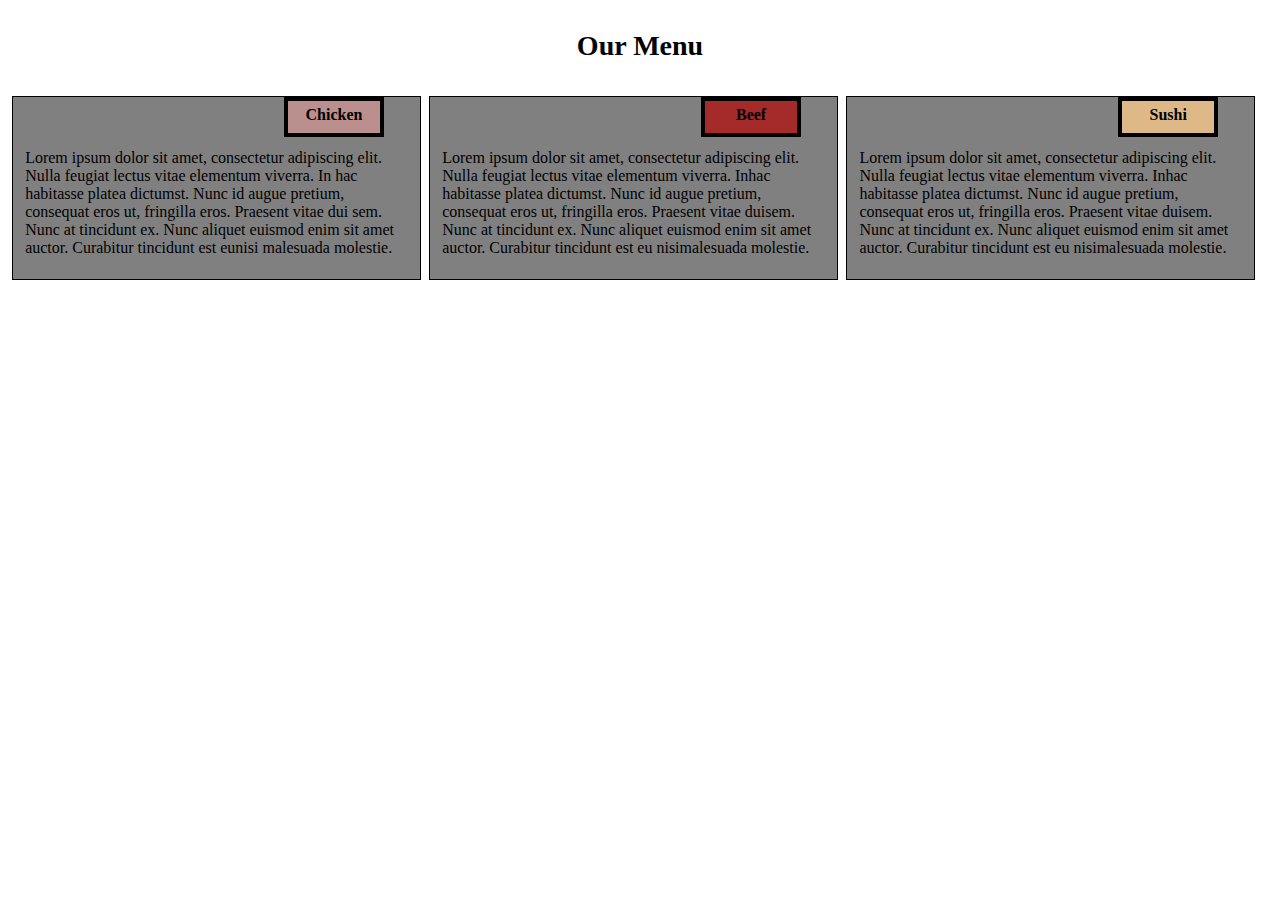
<file: module2_solution/index.html>
<!DOCTYPE html>
<html lang="en">

<head>
    <meta charset="utf-8">
    <meta name="viewport" content="width=device-width, initial-scale=1.0">
    <link rel="stylesheet" href="css/style.css">
    <title>Week 2 Assignment</title>
</head>
 
<body>
    <h1>Our Menu</h1>

    <div class="row">
        <div class="col-lg-4 col-md-6 col-sm-12">
            <div class="outer">
                <div class="inner Chicken">Chicken</div>
                    <p>
                        Lorem ipsum dolor sit amet, consectetur adipiscing elit. Nulla feugiat lectus vitae elementum viverra. In hac habitasse platea dictumst. Nunc id augue pretium, consequat eros ut, fringilla eros. Praesent vitae dui sem. Nunc at tincidunt ex. Nunc aliquet euismod enim sit amet auctor. Curabitur tincidunt est eunisi malesuada molestie.
                    </p>
            </div>    
        </div>

        <div class="col-lg-4 col-md-6 col-sm-12">
            <div class="outer">
                <div  class="inner Beef">Beef</div>
                    <p>
                        Lorem ipsum dolor sit amet, consectetur adipiscing elit. Nulla feugiat lectus vitae elementum viverra. Inhac habitasse platea dictumst. Nunc id augue pretium, consequat eros ut, fringilla eros. Praesent vitae duisem. Nunc at tincidunt ex. Nunc aliquet euismod enim sit amet auctor. Curabitur tincidunt est eu nisimalesuada molestie.
                    </p>
            </div>
        </div>
        <div class="col-lg-4 col-md-12 col-sm-12">
            <div class="outer">
                <div  class="inner Sushi">Sushi</div>
                    <p>
                        Lorem ipsum dolor sit amet, consectetur adipiscing elit. Nulla feugiat lectus vitae elementum viverra. Inhac habitasse platea dictumst. Nunc id augue pretium, consequat eros ut, fringilla eros. Praesent vitae duisem. Nunc at tincidunt ex. Nunc aliquet euismod enim sit amet auctor. Curabitur tincidunt est eu nisimalesuada molestie.
                    </p>
            </div>  
        </div>
    </div>
</body>

</html>
</file>
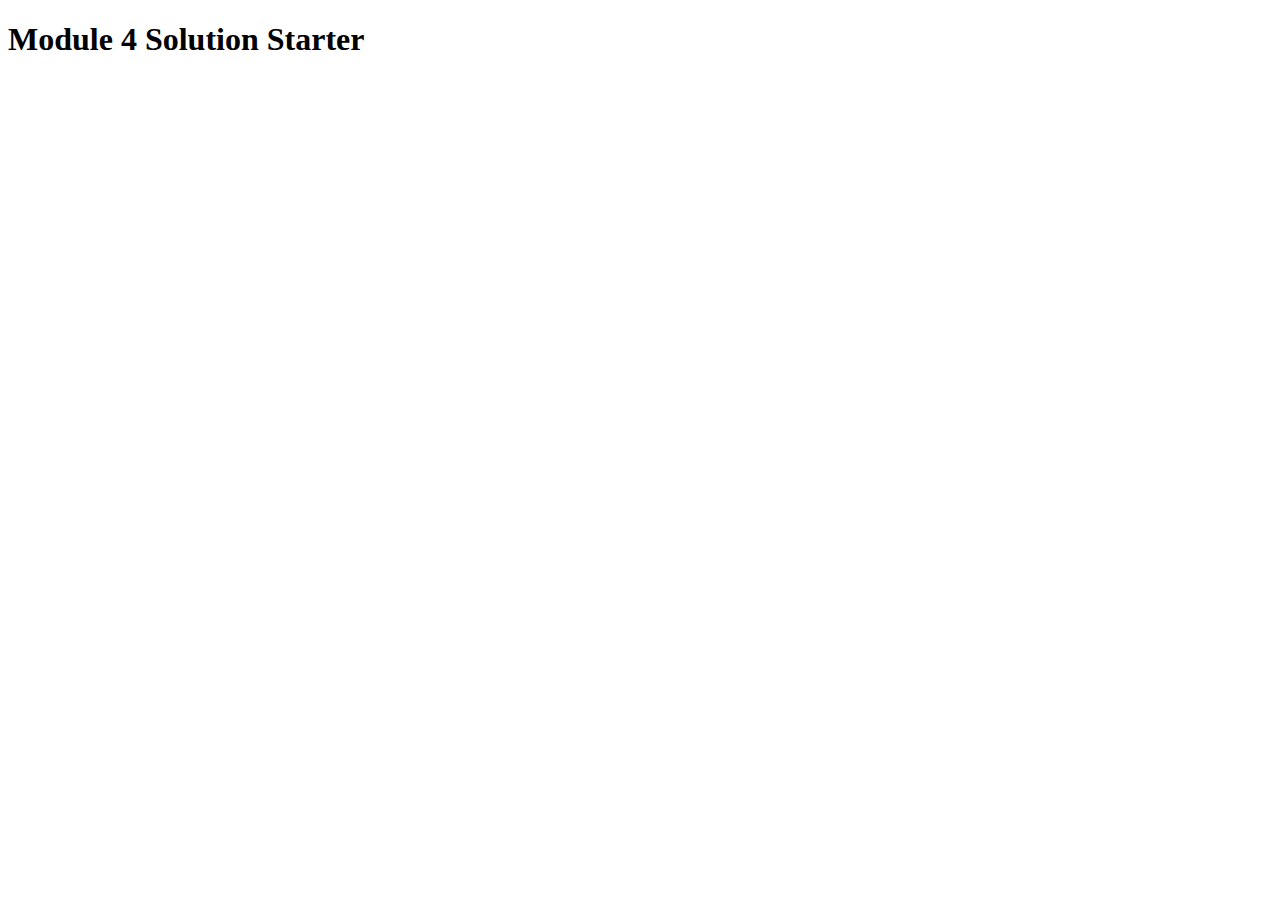
<file: module4_solution/index.html>
<!DOCTYPE html>
<html lang="en">
<head>
  <meta charset="utf-8">
  <title>Module 4 Solution Starter</title>
  <script>
    var names = []; // DO NOT REMOVE
  </script>
  <script src="SpeakHello.js"></script>
  <script src="SpeakGoodBye.js"></script>
  <script src="script.js"></script>
</head>
<body>
  <h1>Module 4 Solution Starter</h1>
</body>
</html>
</file>
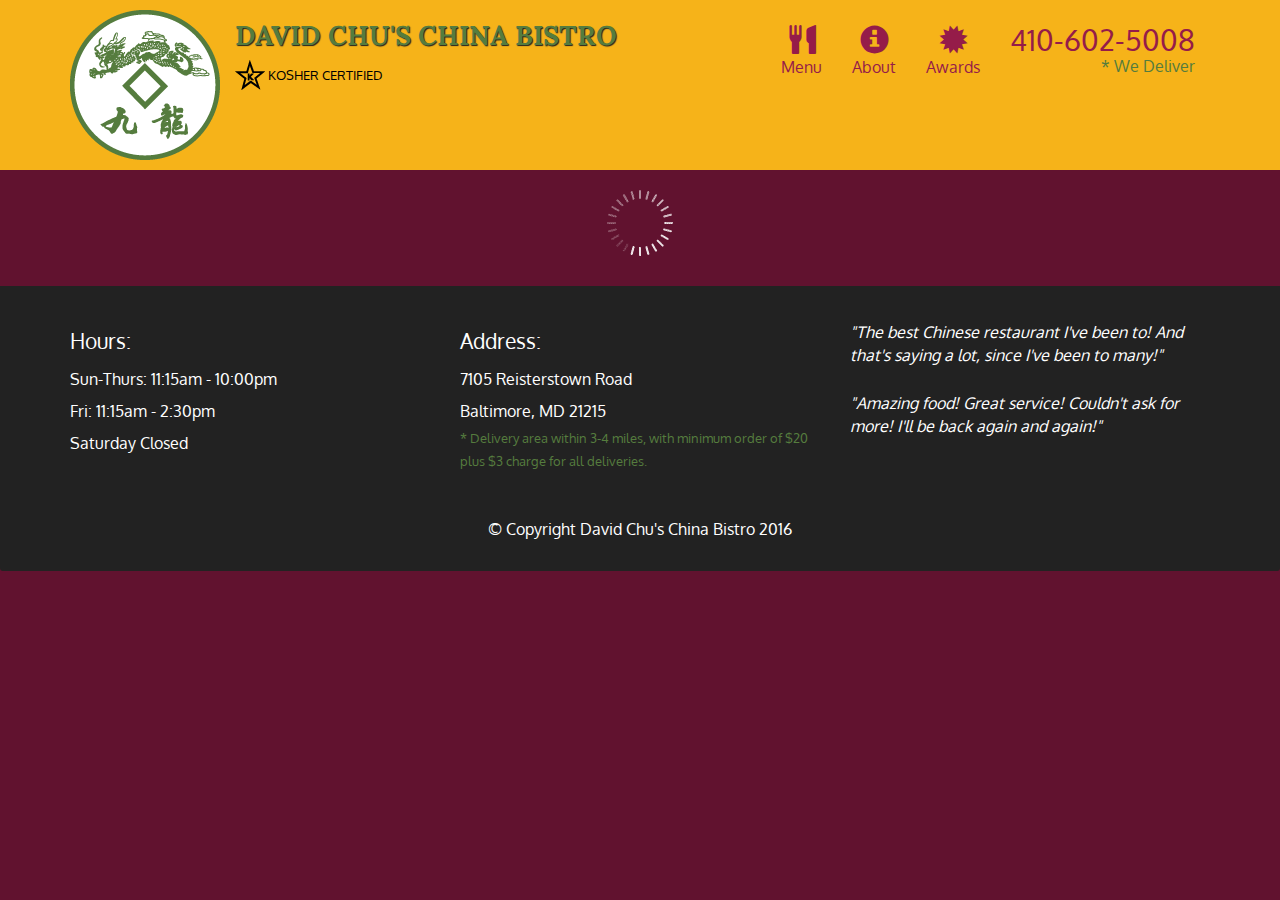
<file: module5_solution/index.html>
<!doctype html>
<html lang="en">
  <head>
    <meta charset="utf-8">
    <meta http-equiv="X-UA-Compatible" content="IE=edge">
    <meta name="viewport" content="width=device-width, initial-scale=1">
    <title>David Chu's China Bistro</title>
    <link rel="stylesheet" href="css/bootstrap.min.css">
    <link rel="stylesheet" href="css/styles.css">
    <link href='https://fonts.googleapis.com/css?family=Oxygen:400,300,700' rel='stylesheet' type='text/css'>
    <link href='https://fonts.googleapis.com/css?family=Lora' rel='stylesheet' type='text/css'>
  </head>
<body>
  <header>
    <nav id="header-nav" class="navbar navbar-default">
      <div class="container">
        <div class="navbar-header">
          <a href="index.html" class="pull-left visible-md visible-lg">
            <div id="logo-img" alt="Logo image"></div>
          </a>

          <div class="navbar-brand">
            <a href="index.html"><h1>David Chu's China Bistro</h1></a>
            <p>
              <img src="images/star-k-logo.png" alt="Kosher certification">
              <span>Kosher Certified</span>
            </p>
          </div>

          <button id="navbarToggle" type="button" class="navbar-toggle collapsed" data-toggle="collapse" data-target="#collapsable-nav" aria-expanded="false">
            <span class="sr-only">Toggle navigation</span>
            <span class="icon-bar"></span>
            <span class="icon-bar"></span>
            <span class="icon-bar"></span>
          </button>
        </div>
        
        <div id="collapsable-nav" class="collapse navbar-collapse">
           <ul id="nav-list" class="nav navbar-nav navbar-right">
            <li id="navHomeButton" class="visible-xs active">
              <a href="index.html">
                <span class="glyphicon glyphicon-home"></span> Home</a>
            </li>
            <li id="navMenuButton">
              <a href="#" onclick="$dc.loadMenuCategories();">
                <span class="glyphicon glyphicon-cutlery"></span><br class="hidden-xs"> Menu</a>
            </li>
            <li>
              <a href="#">
                <span class="glyphicon glyphicon-info-sign"></span><br class="hidden-xs"> About</a>
            </li>
            <li>
              <a href="#">
                <span class="glyphicon glyphicon-certificate"></span><br class="hidden-xs"> Awards</a>
            </li>
            <li id="phone" class="hidden-xs">
              <a href="tel:410-602-5008">
                <span>410-602-5008</span></a><div>* We Deliver</div>
            </li>
          </ul><!-- #nav-list -->
        </div><!-- .collapse .navbar-collapse -->
      </div><!-- .container -->
    </nav><!-- #header-nav -->
  </header>

  <div id="call-btn" class="visible-xs">
    <a class="btn" href="tel:410-602-5008">
    <span class="glyphicon glyphicon-earphone"></span>
    410-602-5008
    </a>
  </div>
  <div id="xs-deliver" class="text-center visible-xs">* We Deliver</div>

  <div id="main-content" class="container"></div>

  <footer class="panel-footer">
    <div class="container">
      <div class="row">
        <section id="hours" class="col-sm-4">
          <span>Hours:</span><br>
          Sun-Thurs: 11:15am - 10:00pm<br>
          Fri: 11:15am - 2:30pm<br>
          Saturday Closed
          <hr class="visible-xs">
        </section>
        <section id="address" class="col-sm-4">
          <span>Address:</span><br>
          7105 Reisterstown Road<br>
          Baltimore, MD 21215
          <p>* Delivery area within 3-4 miles, with minimum order of $20 plus $3 charge for all deliveries.</p>
          <hr class="visible-xs">
        </section>
        <section id="testimonials" class="col-sm-4">
          <p>"The best Chinese restaurant I've been to! And that's saying a lot, since I've been to many!"</p>
          <p>"Amazing food! Great service! Couldn't ask for more! I'll be back again and again!"</p>
        </section>
      </div>
      <div class="text-center">&copy; Copyright David Chu's China Bistro 2016</div>
    </div>
  </footer>

  <!-- jQuery (Bootstrap JS plugins depend on it) -->
  <script src="js/jquery-2.1.4.min.js"></script>
  <script src="js/bootstrap.min.js"></script>
  <script src="js/ajax-utils.js"></script>
  <script src="js/script.js"></script>
</body>
</html>
</file>
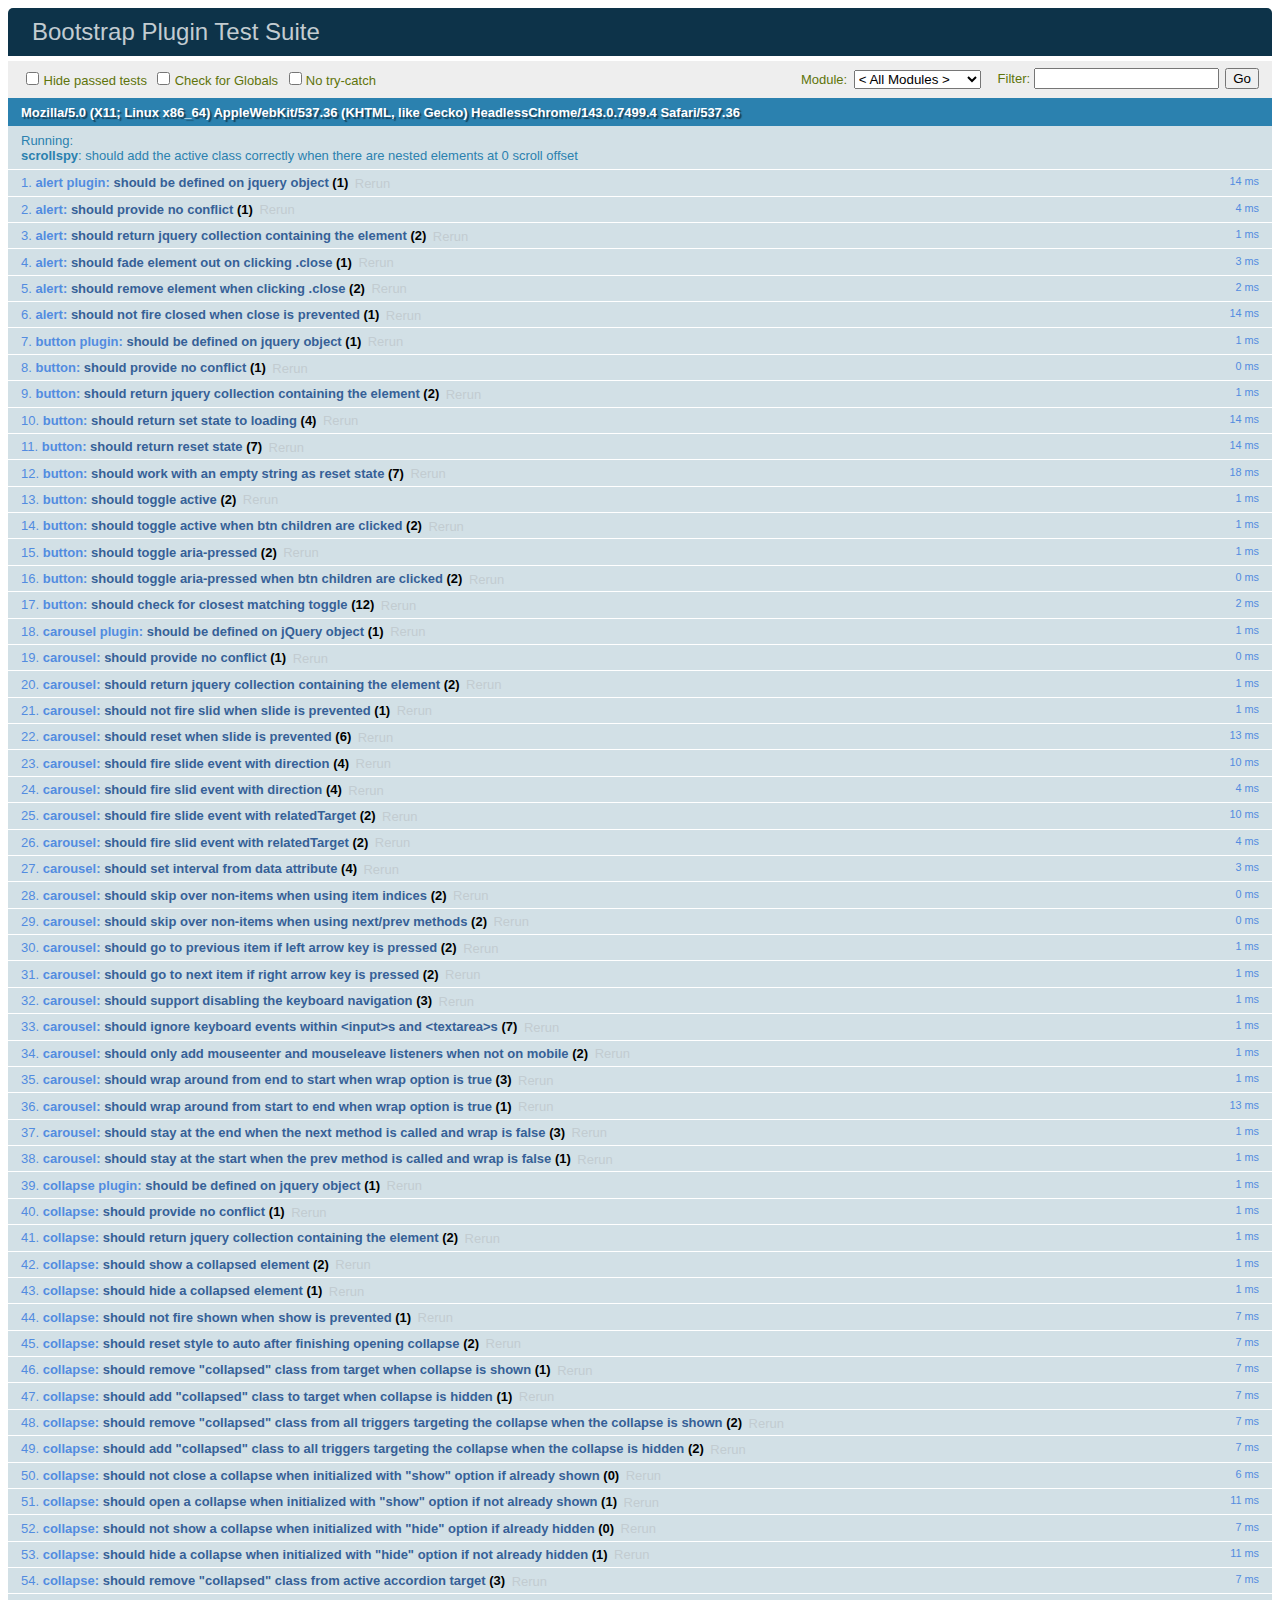
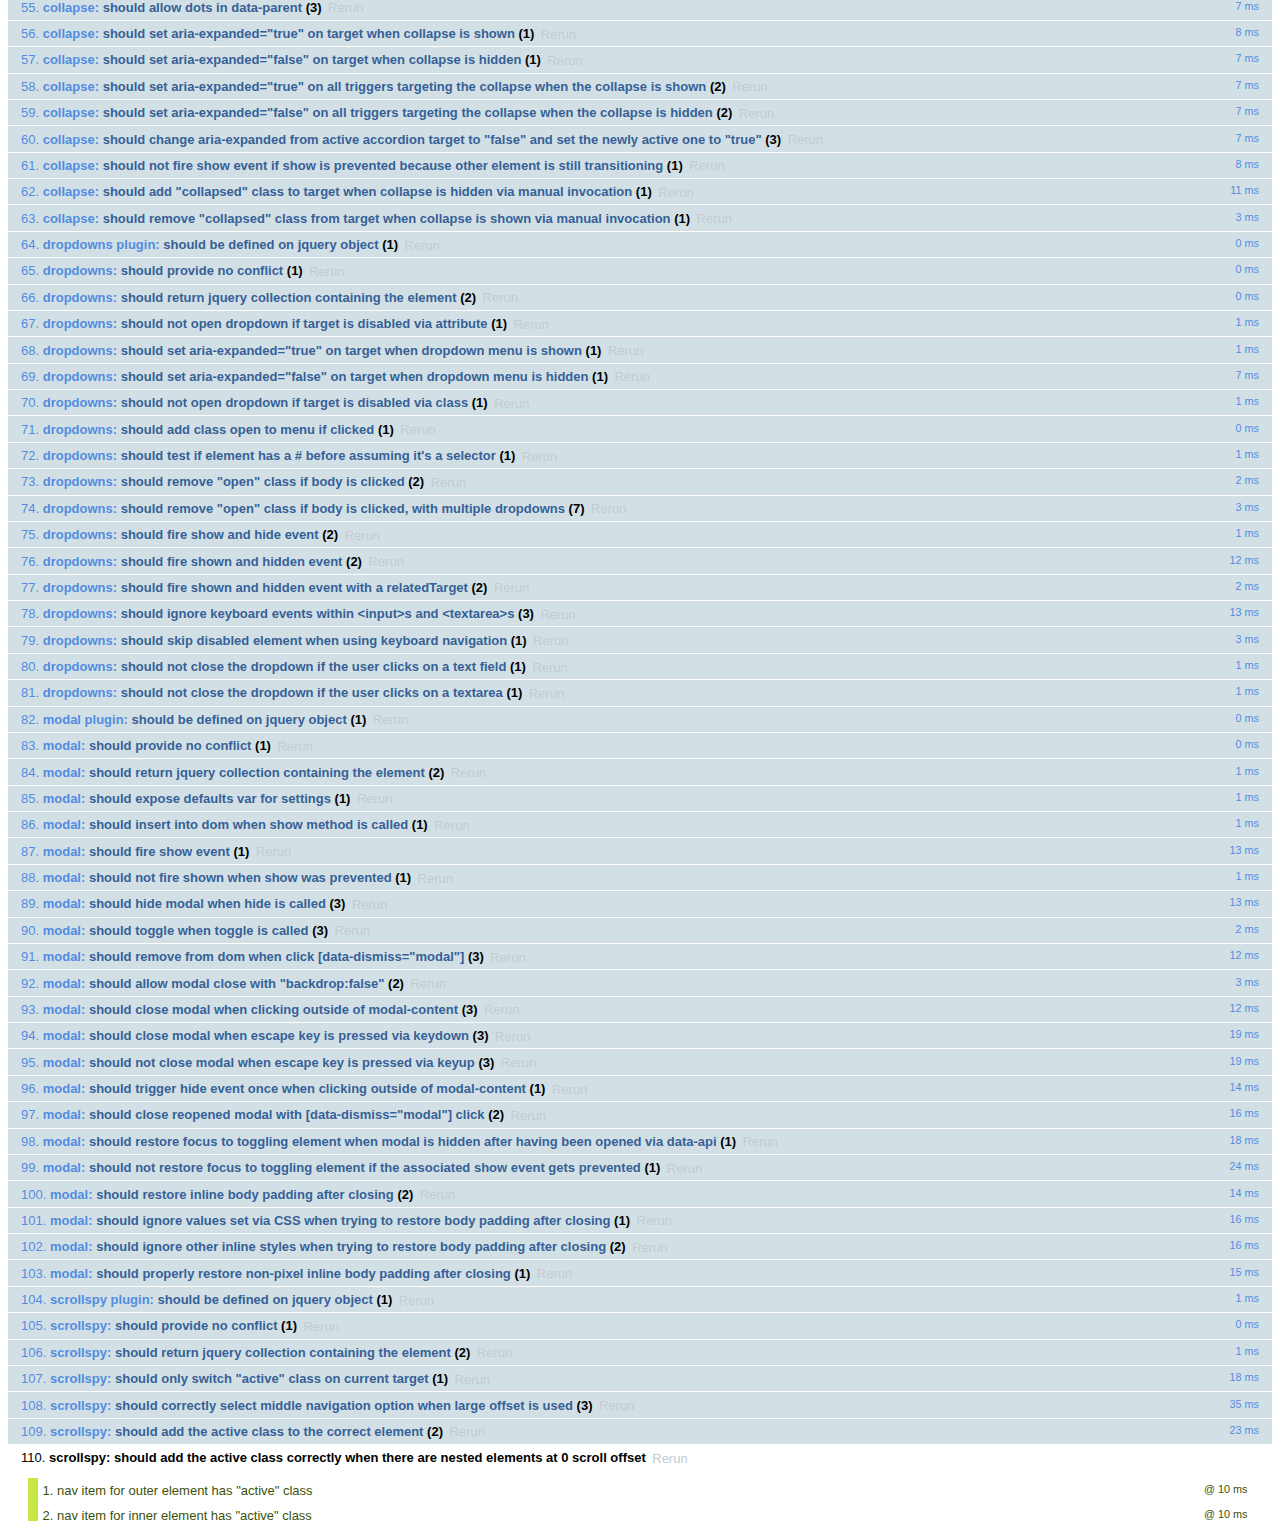
<file: bootstrap/bootstrap-3.3.6/js/tests/index.html>
<!DOCTYPE html>
<html>
  <head>
    <meta charset="utf-8">
    <title>Bootstrap Plugin Test Suite</title>
    <meta name="viewport" content="width=device-width, initial-scale=1">

    <!-- jQuery -->
    <script src="vendor/jquery.min.js"></script>
    <script>
      // Disable jQuery event aliases to ensure we don't accidentally use any of them
      (function () {
        var eventAliases = [
          'blur',
          'focus',
          'focusin',
          'focusout',
          'load',
          'resize',
          'scroll',
          'unload',
          'click',
          'dblclick',
          'mousedown',
          'mouseup',
          'mousemove',
          'mouseover',
          'mouseout',
          'mouseenter',
          'mouseleave',
          'change',
          'select',
          'submit',
          'keydown',
          'keypress',
          'keyup',
          'error',
          'contextmenu',
          'hover',
          'bind',
          'unbind',
          'delegate',
          'undelegate'
        ]
        for (var i = 0; i < eventAliases.length; i++) {
          $.fn[eventAliases[i]] = undefined
        }
      })()
    </script>

    <!-- QUnit -->
    <link rel="stylesheet" href="vendor/qunit.css" media="screen">
    <script src="vendor/qunit.js"></script>
    <script>
      // See https://github.com/axemclion/grunt-saucelabs#test-result-details-with-qunit
      var log = []
      // Require assert.expect in each test
      QUnit.config.requireExpects = true
      QUnit.done(function (testResults) {
        var tests = []
        for (var i = 0, len = log.length; i < len; i++) {
          var details = log[i]
          tests.push({
            name: details.name,
            result: details.result,
            expected: details.expected,
            actual: details.actual,
            source: details.source
          })
        }
        testResults.tests = tests

        window.global_test_results = testResults
      })

      QUnit.testStart(function (testDetails) {
        $(window).scrollTop(0)
        QUnit.log(function (details) {
          if (!details.result) {
            details.name = testDetails.name
            log.push(details)
          }
        })
      })

      // Cleanup
      QUnit.testDone(function () {
        $('#qunit-fixture').empty()
        $('#modal-test, .modal-backdrop').remove()
      })

      // Display fixture on-screen on iOS to avoid false positives
      if (/iPhone|iPad|iPod/.test(navigator.userAgent)) {
        QUnit.begin(function() {
          $('#qunit-fixture').css({ top: 0, left: 0 })
        })

        QUnit.done(function () {
          $('#qunit-fixture').css({ top: '', left: '' })
        })
      }

      // Disable deprecated global QUnit method aliases in preparation for QUnit v2
      (function () {
        var methodNames = [
          'async',
          'asyncTest',
          'deepEqual',
          'equal',
          'expect',
          'module',
          'notDeepEqual',
          'notEqual',
          'notPropEqual',
          'notStrictEqual',
          'ok',
          'propEqual',
          'push',
          'start',
          'stop',
          'strictEqual',
          'test',
          'throws'
        ];
        for (var i = 0; i < methodNames.length; i++) {
          var methodName = methodNames[i];
          window[methodName] = undefined;
        }
      })();
    </script>

    <!-- Plugin sources -->
    <script>$.support.transition = false</script>
    <script src="../../js/alert.js"></script>
    <script src="../../js/button.js"></script>
    <script src="../../js/carousel.js"></script>
    <script src="../../js/collapse.js"></script>
    <script src="../../js/dropdown.js"></script>
    <script src="../../js/modal.js"></script>
    <script src="../../js/scrollspy.js"></script>
    <script src="../../js/tab.js"></script>
    <script src="../../js/tooltip.js"></script>
    <script src="../../js/popover.js"></script>
    <script src="../../js/affix.js"></script>

    <!-- Unit tests -->
    <script src="unit/alert.js"></script>
    <script src="unit/button.js"></script>
    <script src="unit/carousel.js"></script>
    <script src="unit/collapse.js"></script>
    <script src="unit/dropdown.js"></script>
    <script src="unit/modal.js"></script>
    <script src="unit/scrollspy.js"></script>
    <script src="unit/tab.js"></script>
    <script src="unit/tooltip.js"></script>
    <script src="unit/popover.js"></script>
    <script src="unit/affix.js"></script>

  </head>
  <body>
    <div id="qunit-container">
      <div id="qunit"></div>
      <div id="qunit-fixture"></div>
    </div>
  </body>
</html>
</file>
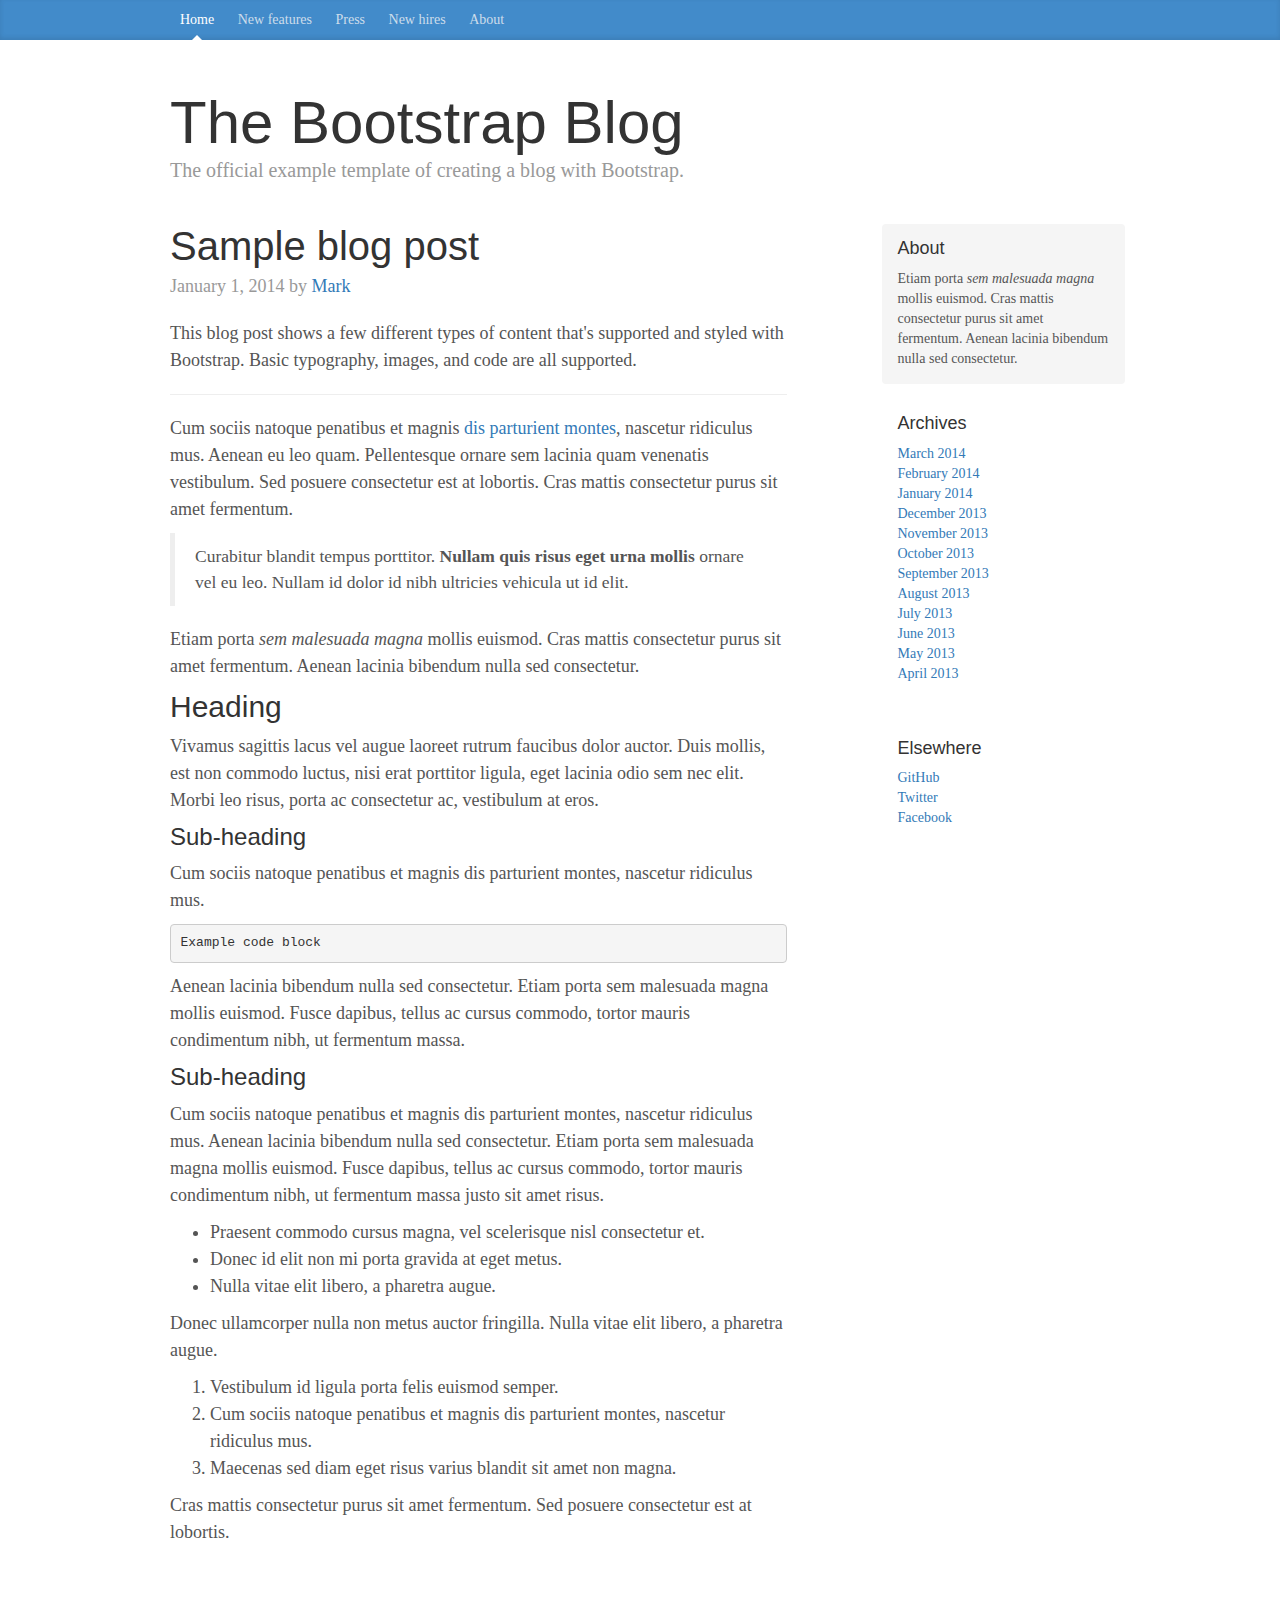
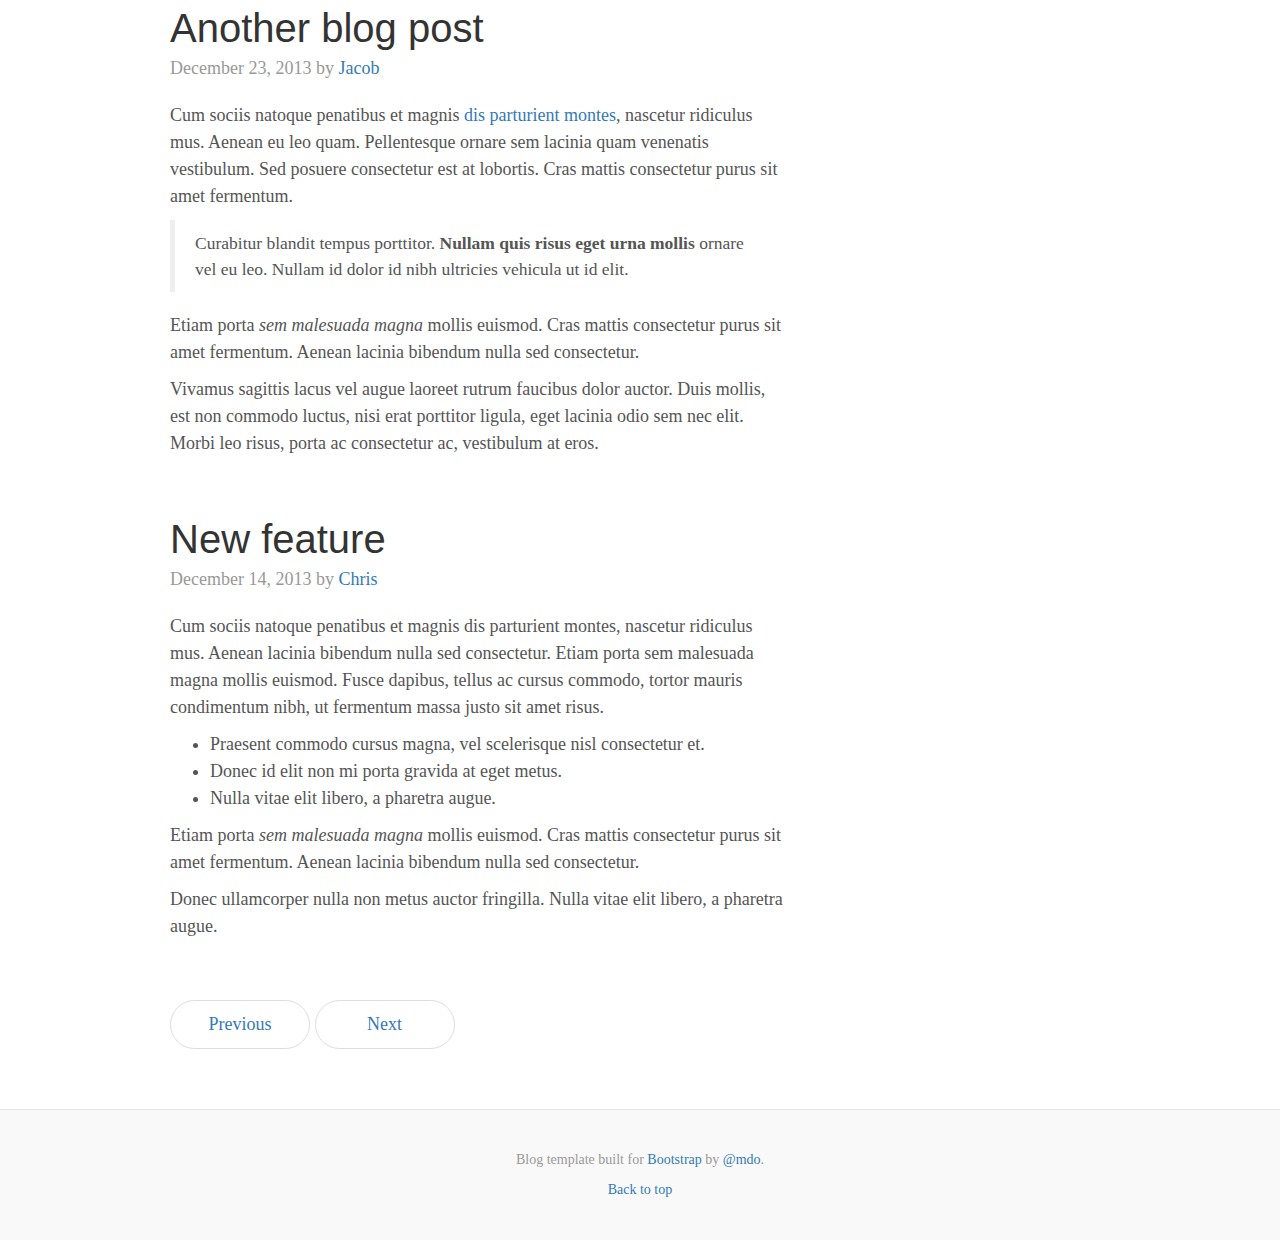
<file: bootstrap/bootstrap-3.3.6/docs/examples/blog/index.html>
<!DOCTYPE html>
<html lang="en">
  <head>
    <meta charset="utf-8">
    <meta http-equiv="X-UA-Compatible" content="IE=edge">
    <meta name="viewport" content="width=device-width, initial-scale=1">
    <!-- The above 3 meta tags *must* come first in the head; any other head content must come *after* these tags -->
    <meta name="description" content="">
    <meta name="author" content="">
    <link rel="icon" href="../../favicon.ico">

    <title>Blog Template for Bootstrap</title>

    <!-- Bootstrap core CSS -->
    <link href="../../dist/css/bootstrap.min.css" rel="stylesheet">

    <!-- IE10 viewport hack for Surface/desktop Windows 8 bug -->
    <link href="../../assets/css/ie10-viewport-bug-workaround.css" rel="stylesheet">

    <!-- Custom styles for this template -->
    <link href="blog.css" rel="stylesheet">

    <!-- Just for debugging purposes. Don't actually copy these 2 lines! -->
    <!--[if lt IE 9]><script src="../../assets/js/ie8-responsive-file-warning.js"></script><![endif]-->
    <script src="../../assets/js/ie-emulation-modes-warning.js"></script>

    <!-- HTML5 shim and Respond.js for IE8 support of HTML5 elements and media queries -->
    <!--[if lt IE 9]>
      <script src="https://oss.maxcdn.com/html5shiv/3.7.2/html5shiv.min.js"></script>
      <script src="https://oss.maxcdn.com/respond/1.4.2/respond.min.js"></script>
    <![endif]-->
  </head>

  <body>

    <div class="blog-masthead">
      <div class="container">
        <nav class="blog-nav">
          <a class="blog-nav-item active" href="#">Home</a>
          <a class="blog-nav-item" href="#">New features</a>
          <a class="blog-nav-item" href="#">Press</a>
          <a class="blog-nav-item" href="#">New hires</a>
          <a class="blog-nav-item" href="#">About</a>
        </nav>
      </div>
    </div>

    <div class="container">

      <div class="blog-header">
        <h1 class="blog-title">The Bootstrap Blog</h1>
        <p class="lead blog-description">The official example template of creating a blog with Bootstrap.</p>
      </div>

      <div class="row">

        <div class="col-sm-8 blog-main">

          <div class="blog-post">
            <h2 class="blog-post-title">Sample blog post</h2>
            <p class="blog-post-meta">January 1, 2014 by <a href="#">Mark</a></p>

            <p>This blog post shows a few different types of content that's supported and styled with Bootstrap. Basic typography, images, and code are all supported.</p>
            <hr>
            <p>Cum sociis natoque penatibus et magnis <a href="#">dis parturient montes</a>, nascetur ridiculus mus. Aenean eu leo quam. Pellentesque ornare sem lacinia quam venenatis vestibulum. Sed posuere consectetur est at lobortis. Cras mattis consectetur purus sit amet fermentum.</p>
            <blockquote>
              <p>Curabitur blandit tempus porttitor. <strong>Nullam quis risus eget urna mollis</strong> ornare vel eu leo. Nullam id dolor id nibh ultricies vehicula ut id elit.</p>
            </blockquote>
            <p>Etiam porta <em>sem malesuada magna</em> mollis euismod. Cras mattis consectetur purus sit amet fermentum. Aenean lacinia bibendum nulla sed consectetur.</p>
            <h2>Heading</h2>
            <p>Vivamus sagittis lacus vel augue laoreet rutrum faucibus dolor auctor. Duis mollis, est non commodo luctus, nisi erat porttitor ligula, eget lacinia odio sem nec elit. Morbi leo risus, porta ac consectetur ac, vestibulum at eros.</p>
            <h3>Sub-heading</h3>
            <p>Cum sociis natoque penatibus et magnis dis parturient montes, nascetur ridiculus mus.</p>
            <pre><code>Example code block</code></pre>
            <p>Aenean lacinia bibendum nulla sed consectetur. Etiam porta sem malesuada magna mollis euismod. Fusce dapibus, tellus ac cursus commodo, tortor mauris condimentum nibh, ut fermentum massa.</p>
            <h3>Sub-heading</h3>
            <p>Cum sociis natoque penatibus et magnis dis parturient montes, nascetur ridiculus mus. Aenean lacinia bibendum nulla sed consectetur. Etiam porta sem malesuada magna mollis euismod. Fusce dapibus, tellus ac cursus commodo, tortor mauris condimentum nibh, ut fermentum massa justo sit amet risus.</p>
            <ul>
              <li>Praesent commodo cursus magna, vel scelerisque nisl consectetur et.</li>
              <li>Donec id elit non mi porta gravida at eget metus.</li>
              <li>Nulla vitae elit libero, a pharetra augue.</li>
            </ul>
            <p>Donec ullamcorper nulla non metus auctor fringilla. Nulla vitae elit libero, a pharetra augue.</p>
            <ol>
              <li>Vestibulum id ligula porta felis euismod semper.</li>
              <li>Cum sociis natoque penatibus et magnis dis parturient montes, nascetur ridiculus mus.</li>
              <li>Maecenas sed diam eget risus varius blandit sit amet non magna.</li>
            </ol>
            <p>Cras mattis consectetur purus sit amet fermentum. Sed posuere consectetur est at lobortis.</p>
          </div><!-- /.blog-post -->

          <div class="blog-post">
            <h2 class="blog-post-title">Another blog post</h2>
            <p class="blog-post-meta">December 23, 2013 by <a href="#">Jacob</a></p>

            <p>Cum sociis natoque penatibus et magnis <a href="#">dis parturient montes</a>, nascetur ridiculus mus. Aenean eu leo quam. Pellentesque ornare sem lacinia quam venenatis vestibulum. Sed posuere consectetur est at lobortis. Cras mattis consectetur purus sit amet fermentum.</p>
            <blockquote>
              <p>Curabitur blandit tempus porttitor. <strong>Nullam quis risus eget urna mollis</strong> ornare vel eu leo. Nullam id dolor id nibh ultricies vehicula ut id elit.</p>
            </blockquote>
            <p>Etiam porta <em>sem malesuada magna</em> mollis euismod. Cras mattis consectetur purus sit amet fermentum. Aenean lacinia bibendum nulla sed consectetur.</p>
            <p>Vivamus sagittis lacus vel augue laoreet rutrum faucibus dolor auctor. Duis mollis, est non commodo luctus, nisi erat porttitor ligula, eget lacinia odio sem nec elit. Morbi leo risus, porta ac consectetur ac, vestibulum at eros.</p>
          </div><!-- /.blog-post -->

          <div class="blog-post">
            <h2 class="blog-post-title">New feature</h2>
            <p class="blog-post-meta">December 14, 2013 by <a href="#">Chris</a></p>

            <p>Cum sociis natoque penatibus et magnis dis parturient montes, nascetur ridiculus mus. Aenean lacinia bibendum nulla sed consectetur. Etiam porta sem malesuada magna mollis euismod. Fusce dapibus, tellus ac cursus commodo, tortor mauris condimentum nibh, ut fermentum massa justo sit amet risus.</p>
            <ul>
              <li>Praesent commodo cursus magna, vel scelerisque nisl consectetur et.</li>
              <li>Donec id elit non mi porta gravida at eget metus.</li>
              <li>Nulla vitae elit libero, a pharetra augue.</li>
            </ul>
            <p>Etiam porta <em>sem malesuada magna</em> mollis euismod. Cras mattis consectetur purus sit amet fermentum. Aenean lacinia bibendum nulla sed consectetur.</p>
            <p>Donec ullamcorper nulla non metus auctor fringilla. Nulla vitae elit libero, a pharetra augue.</p>
          </div><!-- /.blog-post -->

          <nav>
            <ul class="pager">
              <li><a href="#">Previous</a></li>
              <li><a href="#">Next</a></li>
            </ul>
          </nav>

        </div><!-- /.blog-main -->

        <div class="col-sm-3 col-sm-offset-1 blog-sidebar">
          <div class="sidebar-module sidebar-module-inset">
            <h4>About</h4>
            <p>Etiam porta <em>sem malesuada magna</em> mollis euismod. Cras mattis consectetur purus sit amet fermentum. Aenean lacinia bibendum nulla sed consectetur.</p>
          </div>
          <div class="sidebar-module">
            <h4>Archives</h4>
            <ol class="list-unstyled">
              <li><a href="#">March 2014</a></li>
              <li><a href="#">February 2014</a></li>
              <li><a href="#">January 2014</a></li>
              <li><a href="#">December 2013</a></li>
              <li><a href="#">November 2013</a></li>
              <li><a href="#">October 2013</a></li>
              <li><a href="#">September 2013</a></li>
              <li><a href="#">August 2013</a></li>
              <li><a href="#">July 2013</a></li>
              <li><a href="#">June 2013</a></li>
              <li><a href="#">May 2013</a></li>
              <li><a href="#">April 2013</a></li>
            </ol>
          </div>
          <div class="sidebar-module">
            <h4>Elsewhere</h4>
            <ol class="list-unstyled">
              <li><a href="#">GitHub</a></li>
              <li><a href="#">Twitter</a></li>
              <li><a href="#">Facebook</a></li>
            </ol>
          </div>
        </div><!-- /.blog-sidebar -->

      </div><!-- /.row -->

    </div><!-- /.container -->

    <footer class="blog-footer">
      <p>Blog template built for <a href="http://getbootstrap.com">Bootstrap</a> by <a href="https://twitter.com/mdo">@mdo</a>.</p>
      <p>
        <a href="#">Back to top</a>
      </p>
    </footer>


    <!-- Bootstrap core JavaScript
    ================================================== -->
    <!-- Placed at the end of the document so the pages load faster -->
    <script src="https://ajax.googleapis.com/ajax/libs/jquery/1.11.3/jquery.min.js"></script>
    <script>window.jQuery || document.write('<script src="../../assets/js/vendor/jquery.min.js"><\/script>')</script>
    <script src="../../dist/js/bootstrap.min.js"></script>
    <!-- IE10 viewport hack for Surface/desktop Windows 8 bug -->
    <script src="../../assets/js/ie10-viewport-bug-workaround.js"></script>
  </body>
</html>
</file>
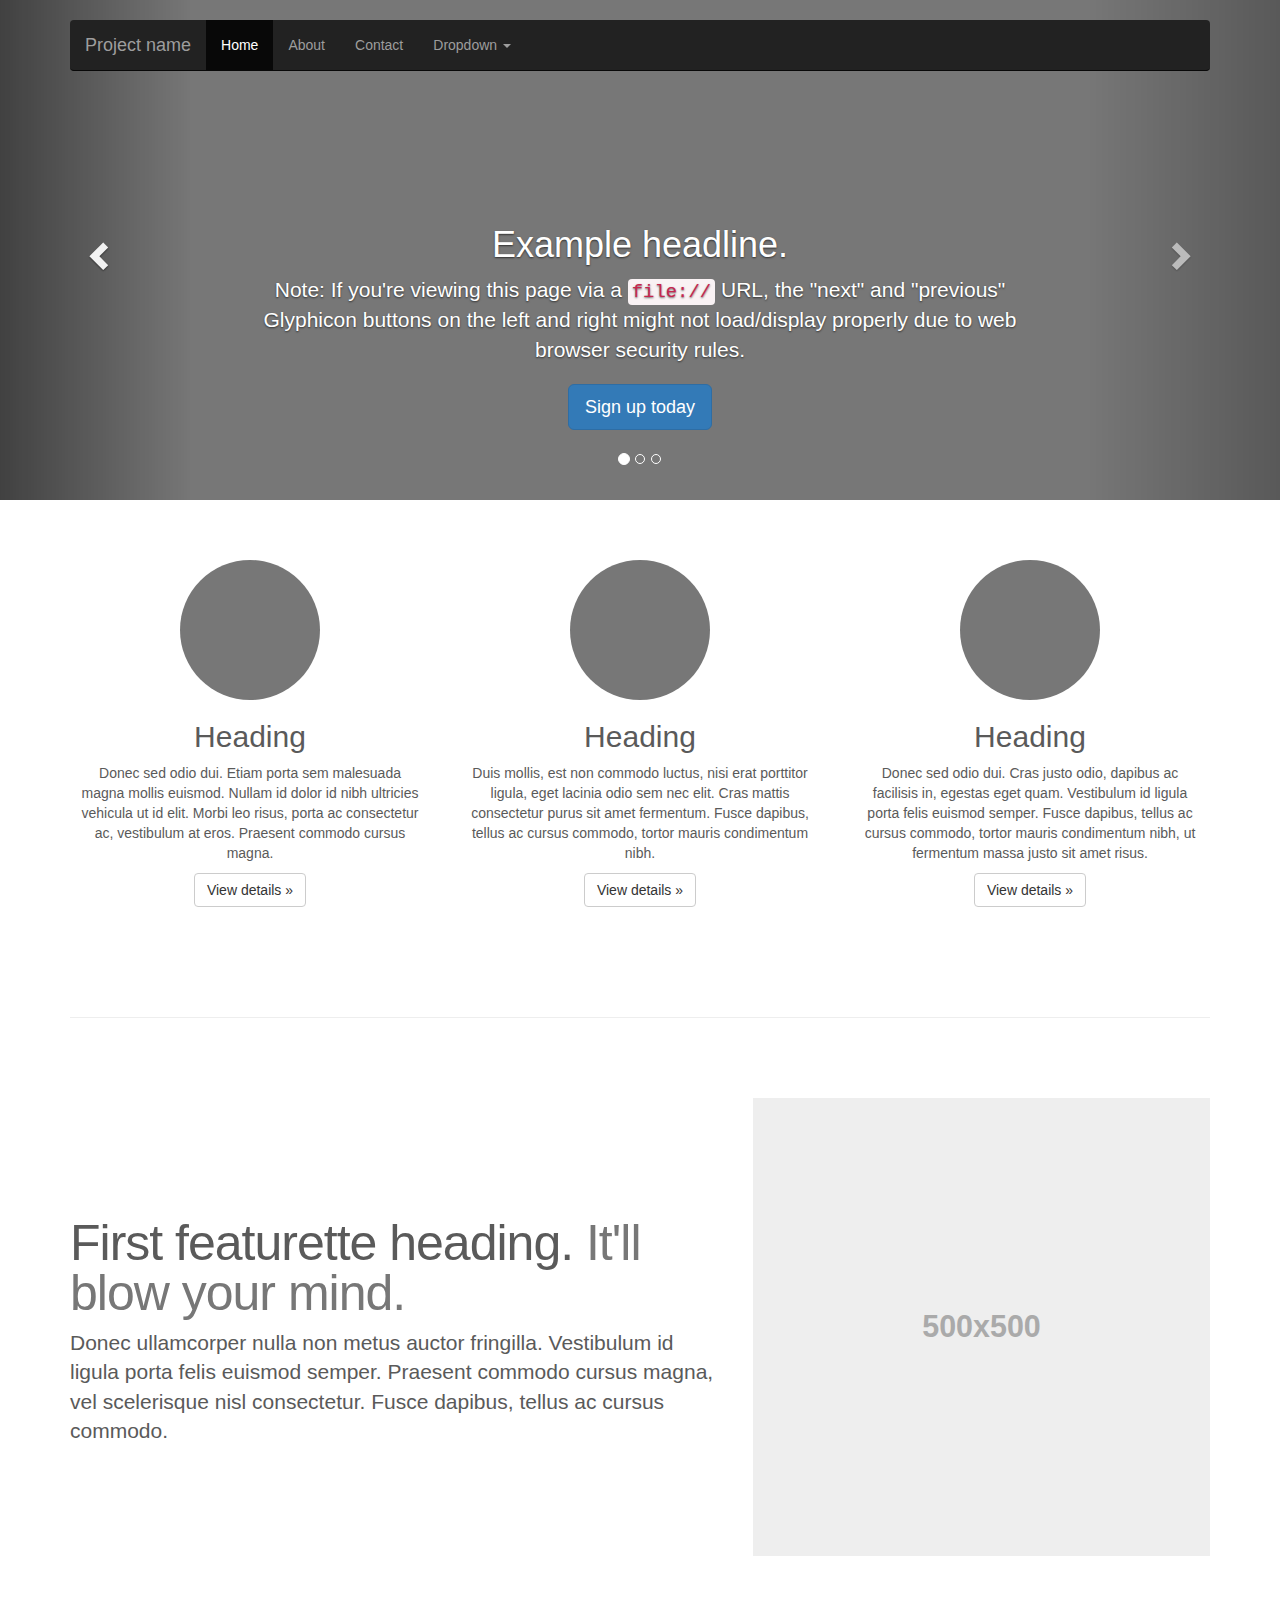
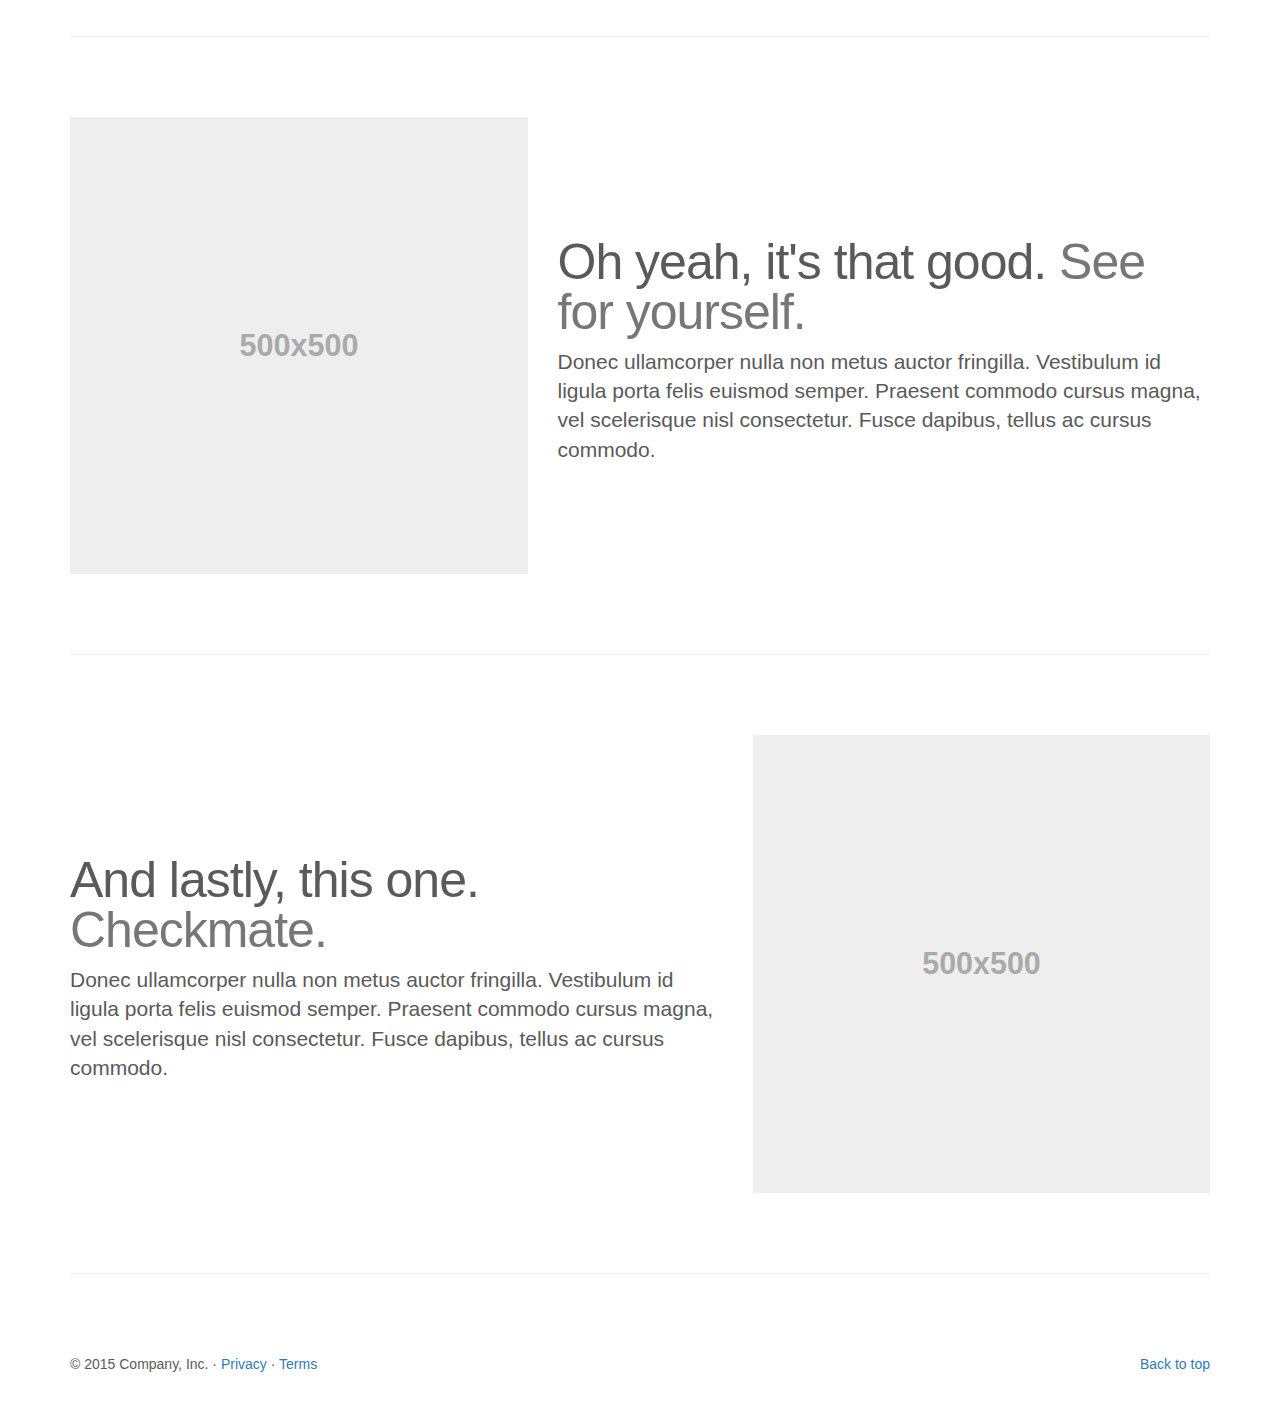
<file: bootstrap/bootstrap-3.3.6/docs/examples/carousel/index.html>
<!DOCTYPE html>
<html lang="en">
  <head>
    <meta charset="utf-8">
    <meta http-equiv="X-UA-Compatible" content="IE=edge">
    <meta name="viewport" content="width=device-width, initial-scale=1">
    <!-- The above 3 meta tags *must* come first in the head; any other head content must come *after* these tags -->
    <meta name="description" content="">
    <meta name="author" content="">
    <link rel="icon" href="../../favicon.ico">

    <title>Carousel Template for Bootstrap</title>

    <!-- Bootstrap core CSS -->
    <link href="../../dist/css/bootstrap.min.css" rel="stylesheet">

    <!-- IE10 viewport hack for Surface/desktop Windows 8 bug -->
    <link href="../../assets/css/ie10-viewport-bug-workaround.css" rel="stylesheet">

    <!-- Just for debugging purposes. Don't actually copy these 2 lines! -->
    <!--[if lt IE 9]><script src="../../assets/js/ie8-responsive-file-warning.js"></script><![endif]-->
    <script src="../../assets/js/ie-emulation-modes-warning.js"></script>

    <!-- HTML5 shim and Respond.js for IE8 support of HTML5 elements and media queries -->
    <!--[if lt IE 9]>
      <script src="https://oss.maxcdn.com/html5shiv/3.7.2/html5shiv.min.js"></script>
      <script src="https://oss.maxcdn.com/respond/1.4.2/respond.min.js"></script>
    <![endif]-->

    <!-- Custom styles for this template -->
    <link href="carousel.css" rel="stylesheet">
  </head>
<!-- NAVBAR
================================================== -->
  <body>
    <div class="navbar-wrapper">
      <div class="container">

        <nav class="navbar navbar-inverse navbar-static-top">
          <div class="container">
            <div class="navbar-header">
              <button type="button" class="navbar-toggle collapsed" data-toggle="collapse" data-target="#navbar" aria-expanded="false" aria-controls="navbar">
                <span class="sr-only">Toggle navigation</span>
                <span class="icon-bar"></span>
                <span class="icon-bar"></span>
                <span class="icon-bar"></span>
              </button>
              <a class="navbar-brand" href="#">Project name</a>
            </div>
            <div id="navbar" class="navbar-collapse collapse">
              <ul class="nav navbar-nav">
                <li class="active"><a href="#">Home</a></li>
                <li><a href="#about">About</a></li>
                <li><a href="#contact">Contact</a></li>
                <li class="dropdown">
                  <a href="#" class="dropdown-toggle" data-toggle="dropdown" role="button" aria-haspopup="true" aria-expanded="false">Dropdown <span class="caret"></span></a>
                  <ul class="dropdown-menu">
                    <li><a href="#">Action</a></li>
                    <li><a href="#">Another action</a></li>
                    <li><a href="#">Something else here</a></li>
                    <li role="separator" class="divider"></li>
                    <li class="dropdown-header">Nav header</li>
                    <li><a href="#">Separated link</a></li>
                    <li><a href="#">One more separated link</a></li>
                  </ul>
                </li>
              </ul>
            </div>
          </div>
        </nav>

      </div>
    </div>


    <!-- Carousel
    ================================================== -->
    <div id="myCarousel" class="carousel slide" data-ride="carousel">
      <!-- Indicators -->
      <ol class="carousel-indicators">
        <li data-target="#myCarousel" data-slide-to="0" class="active"></li>
        <li data-target="#myCarousel" data-slide-to="1"></li>
        <li data-target="#myCarousel" data-slide-to="2"></li>
      </ol>
      <div class="carousel-inner" role="listbox">
        <div class="item active">
          <img class="first-slide" src="[data-uri]" alt="First slide">
          <div class="container">
            <div class="carousel-caption">
              <h1>Example headline.</h1>
              <p>Note: If you're viewing this page via a <code>file://</code> URL, the "next" and "previous" Glyphicon buttons on the left and right might not load/display properly due to web browser security rules.</p>
              <p><a class="btn btn-lg btn-primary" href="#" role="button">Sign up today</a></p>
            </div>
          </div>
        </div>
        <div class="item">
          <img class="second-slide" src="[data-uri]" alt="Second slide">
          <div class="container">
            <div class="carousel-caption">
              <h1>Another example headline.</h1>
              <p>Cras justo odio, dapibus ac facilisis in, egestas eget quam. Donec id elit non mi porta gravida at eget metus. Nullam id dolor id nibh ultricies vehicula ut id elit.</p>
              <p><a class="btn btn-lg btn-primary" href="#" role="button">Learn more</a></p>
            </div>
          </div>
        </div>
        <div class="item">
          <img class="third-slide" src="[data-uri]" alt="Third slide">
          <div class="container">
            <div class="carousel-caption">
              <h1>One more for good measure.</h1>
              <p>Cras justo odio, dapibus ac facilisis in, egestas eget quam. Donec id elit non mi porta gravida at eget metus. Nullam id dolor id nibh ultricies vehicula ut id elit.</p>
              <p><a class="btn btn-lg btn-primary" href="#" role="button">Browse gallery</a></p>
            </div>
          </div>
        </div>
      </div>
      <a class="left carousel-control" href="#myCarousel" role="button" data-slide="prev">
        <span class="glyphicon glyphicon-chevron-left" aria-hidden="true"></span>
        <span class="sr-only">Previous</span>
      </a>
      <a class="right carousel-control" href="#myCarousel" role="button" data-slide="next">
        <span class="glyphicon glyphicon-chevron-right" aria-hidden="true"></span>
        <span class="sr-only">Next</span>
      </a>
    </div><!-- /.carousel -->


    <!-- Marketing messaging and featurettes
    ================================================== -->
    <!-- Wrap the rest of the page in another container to center all the content. -->

    <div class="container marketing">

      <!-- Three columns of text below the carousel -->
      <div class="row">
        <div class="col-lg-4">
          <img class="img-circle" src="[data-uri]" alt="Generic placeholder image" width="140" height="140">
          <h2>Heading</h2>
          <p>Donec sed odio dui. Etiam porta sem malesuada magna mollis euismod. Nullam id dolor id nibh ultricies vehicula ut id elit. Morbi leo risus, porta ac consectetur ac, vestibulum at eros. Praesent commodo cursus magna.</p>
          <p><a class="btn btn-default" href="#" role="button">View details &raquo;</a></p>
        </div><!-- /.col-lg-4 -->
        <div class="col-lg-4">
          <img class="img-circle" src="[data-uri]" alt="Generic placeholder image" width="140" height="140">
          <h2>Heading</h2>
          <p>Duis mollis, est non commodo luctus, nisi erat porttitor ligula, eget lacinia odio sem nec elit. Cras mattis consectetur purus sit amet fermentum. Fusce dapibus, tellus ac cursus commodo, tortor mauris condimentum nibh.</p>
          <p><a class="btn btn-default" href="#" role="button">View details &raquo;</a></p>
        </div><!-- /.col-lg-4 -->
        <div class="col-lg-4">
          <img class="img-circle" src="[data-uri]" alt="Generic placeholder image" width="140" height="140">
          <h2>Heading</h2>
          <p>Donec sed odio dui. Cras justo odio, dapibus ac facilisis in, egestas eget quam. Vestibulum id ligula porta felis euismod semper. Fusce dapibus, tellus ac cursus commodo, tortor mauris condimentum nibh, ut fermentum massa justo sit amet risus.</p>
          <p><a class="btn btn-default" href="#" role="button">View details &raquo;</a></p>
        </div><!-- /.col-lg-4 -->
      </div><!-- /.row -->


      <!-- START THE FEATURETTES -->

      <hr class="featurette-divider">

      <div class="row featurette">
        <div class="col-md-7">
          <h2 class="featurette-heading">First featurette heading. <span class="text-muted">It'll blow your mind.</span></h2>
          <p class="lead">Donec ullamcorper nulla non metus auctor fringilla. Vestibulum id ligula porta felis euismod semper. Praesent commodo cursus magna, vel scelerisque nisl consectetur. Fusce dapibus, tellus ac cursus commodo.</p>
        </div>
        <div class="col-md-5">
          <img class="featurette-image img-responsive center-block" data-src="holder.js/500x500/auto" alt="Generic placeholder image">
        </div>
      </div>

      <hr class="featurette-divider">

      <div class="row featurette">
        <div class="col-md-7 col-md-push-5">
          <h2 class="featurette-heading">Oh yeah, it's that good. <span class="text-muted">See for yourself.</span></h2>
          <p class="lead">Donec ullamcorper nulla non metus auctor fringilla. Vestibulum id ligula porta felis euismod semper. Praesent commodo cursus magna, vel scelerisque nisl consectetur. Fusce dapibus, tellus ac cursus commodo.</p>
        </div>
        <div class="col-md-5 col-md-pull-7">
          <img class="featurette-image img-responsive center-block" data-src="holder.js/500x500/auto" alt="Generic placeholder image">
        </div>
      </div>

      <hr class="featurette-divider">

      <div class="row featurette">
        <div class="col-md-7">
          <h2 class="featurette-heading">And lastly, this one. <span class="text-muted">Checkmate.</span></h2>
          <p class="lead">Donec ullamcorper nulla non metus auctor fringilla. Vestibulum id ligula porta felis euismod semper. Praesent commodo cursus magna, vel scelerisque nisl consectetur. Fusce dapibus, tellus ac cursus commodo.</p>
        </div>
        <div class="col-md-5">
          <img class="featurette-image img-responsive center-block" data-src="holder.js/500x500/auto" alt="Generic placeholder image">
        </div>
      </div>

      <hr class="featurette-divider">

      <!-- /END THE FEATURETTES -->


      <!-- FOOTER -->
      <footer>
        <p class="pull-right"><a href="#">Back to top</a></p>
        <p>&copy; 2015 Company, Inc. &middot; <a href="#">Privacy</a> &middot; <a href="#">Terms</a></p>
      </footer>

    </div><!-- /.container -->


    <!-- Bootstrap core JavaScript
    ================================================== -->
    <!-- Placed at the end of the document so the pages load faster -->
    <script src="https://ajax.googleapis.com/ajax/libs/jquery/1.11.3/jquery.min.js"></script>
    <script>window.jQuery || document.write('<script src="../../assets/js/vendor/jquery.min.js"><\/script>')</script>
    <script src="../../dist/js/bootstrap.min.js"></script>
    <!-- Just to make our placeholder images work. Don't actually copy the next line! -->
    <script src="../../assets/js/vendor/holder.min.js"></script>
    <!-- IE10 viewport hack for Surface/desktop Windows 8 bug -->
    <script src="../../assets/js/ie10-viewport-bug-workaround.js"></script>
  </body>
</html>
</file>
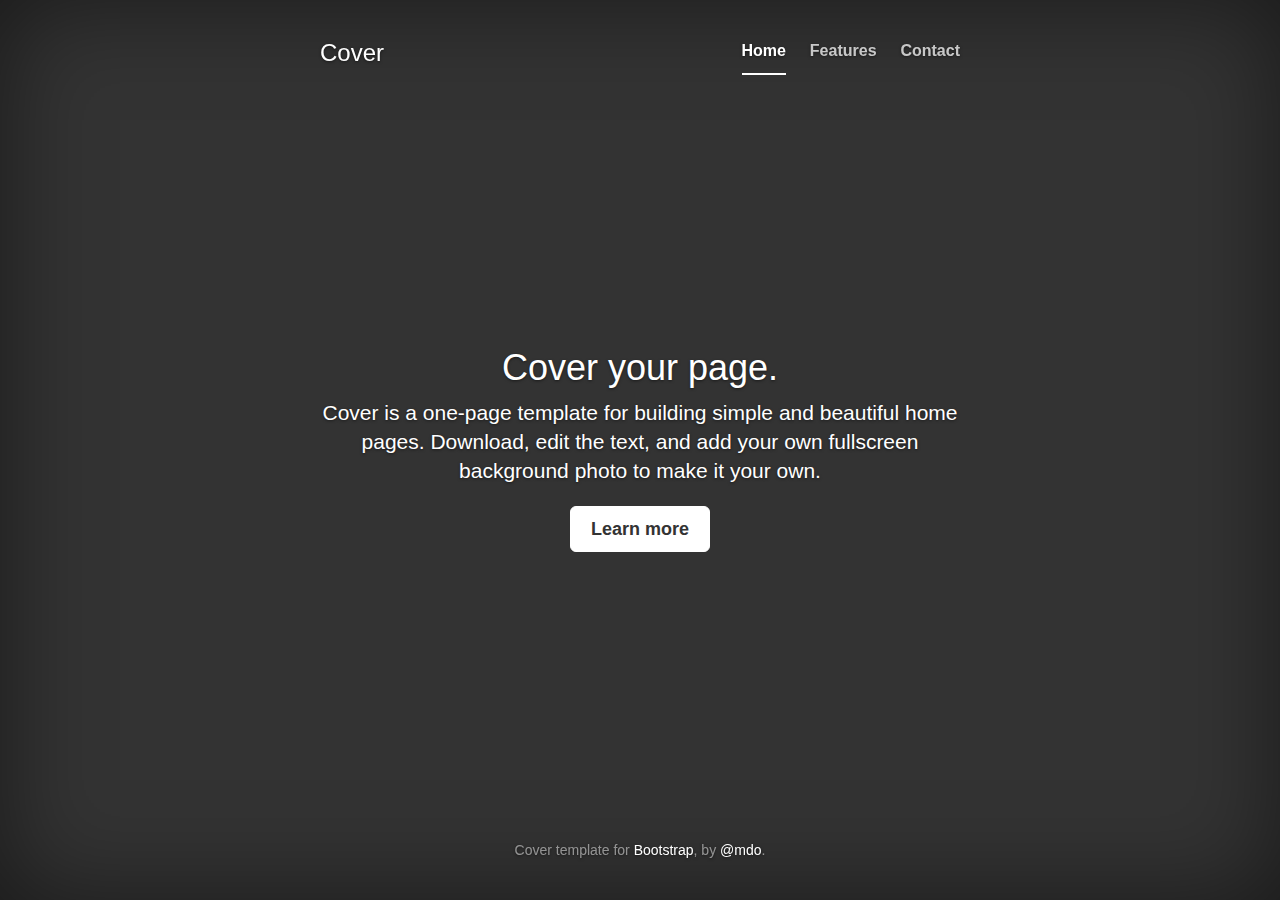
<file: bootstrap/bootstrap-3.3.6/docs/examples/cover/index.html>
<!DOCTYPE html>
<html lang="en">
  <head>
    <meta charset="utf-8">
    <meta http-equiv="X-UA-Compatible" content="IE=edge">
    <meta name="viewport" content="width=device-width, initial-scale=1">
    <!-- The above 3 meta tags *must* come first in the head; any other head content must come *after* these tags -->
    <meta name="description" content="">
    <meta name="author" content="">
    <link rel="icon" href="../../favicon.ico">

    <title>Cover Template for Bootstrap</title>

    <!-- Bootstrap core CSS -->
    <link href="../../dist/css/bootstrap.min.css" rel="stylesheet">

    <!-- IE10 viewport hack for Surface/desktop Windows 8 bug -->
    <link href="../../assets/css/ie10-viewport-bug-workaround.css" rel="stylesheet">

    <!-- Custom styles for this template -->
    <link href="cover.css" rel="stylesheet">

    <!-- Just for debugging purposes. Don't actually copy these 2 lines! -->
    <!--[if lt IE 9]><script src="../../assets/js/ie8-responsive-file-warning.js"></script><![endif]-->
    <script src="../../assets/js/ie-emulation-modes-warning.js"></script>

    <!-- HTML5 shim and Respond.js for IE8 support of HTML5 elements and media queries -->
    <!--[if lt IE 9]>
      <script src="https://oss.maxcdn.com/html5shiv/3.7.2/html5shiv.min.js"></script>
      <script src="https://oss.maxcdn.com/respond/1.4.2/respond.min.js"></script>
    <![endif]-->
  </head>

  <body>

    <div class="site-wrapper">

      <div class="site-wrapper-inner">

        <div class="cover-container">

          <div class="masthead clearfix">
            <div class="inner">
              <h3 class="masthead-brand">Cover</h3>
              <nav>
                <ul class="nav masthead-nav">
                  <li class="active"><a href="#">Home</a></li>
                  <li><a href="#">Features</a></li>
                  <li><a href="#">Contact</a></li>
                </ul>
              </nav>
            </div>
          </div>

          <div class="inner cover">
            <h1 class="cover-heading">Cover your page.</h1>
            <p class="lead">Cover is a one-page template for building simple and beautiful home pages. Download, edit the text, and add your own fullscreen background photo to make it your own.</p>
            <p class="lead">
              <a href="#" class="btn btn-lg btn-default">Learn more</a>
            </p>
          </div>

          <div class="mastfoot">
            <div class="inner">
              <p>Cover template for <a href="http://getbootstrap.com">Bootstrap</a>, by <a href="https://twitter.com/mdo">@mdo</a>.</p>
            </div>
          </div>

        </div>

      </div>

    </div>

    <!-- Bootstrap core JavaScript
    ================================================== -->
    <!-- Placed at the end of the document so the pages load faster -->
    <script src="https://ajax.googleapis.com/ajax/libs/jquery/1.11.3/jquery.min.js"></script>
    <script>window.jQuery || document.write('<script src="../../assets/js/vendor/jquery.min.js"><\/script>')</script>
    <script src="../../dist/js/bootstrap.min.js"></script>
    <!-- IE10 viewport hack for Surface/desktop Windows 8 bug -->
    <script src="../../assets/js/ie10-viewport-bug-workaround.js"></script>
  </body>
</html>
</file>
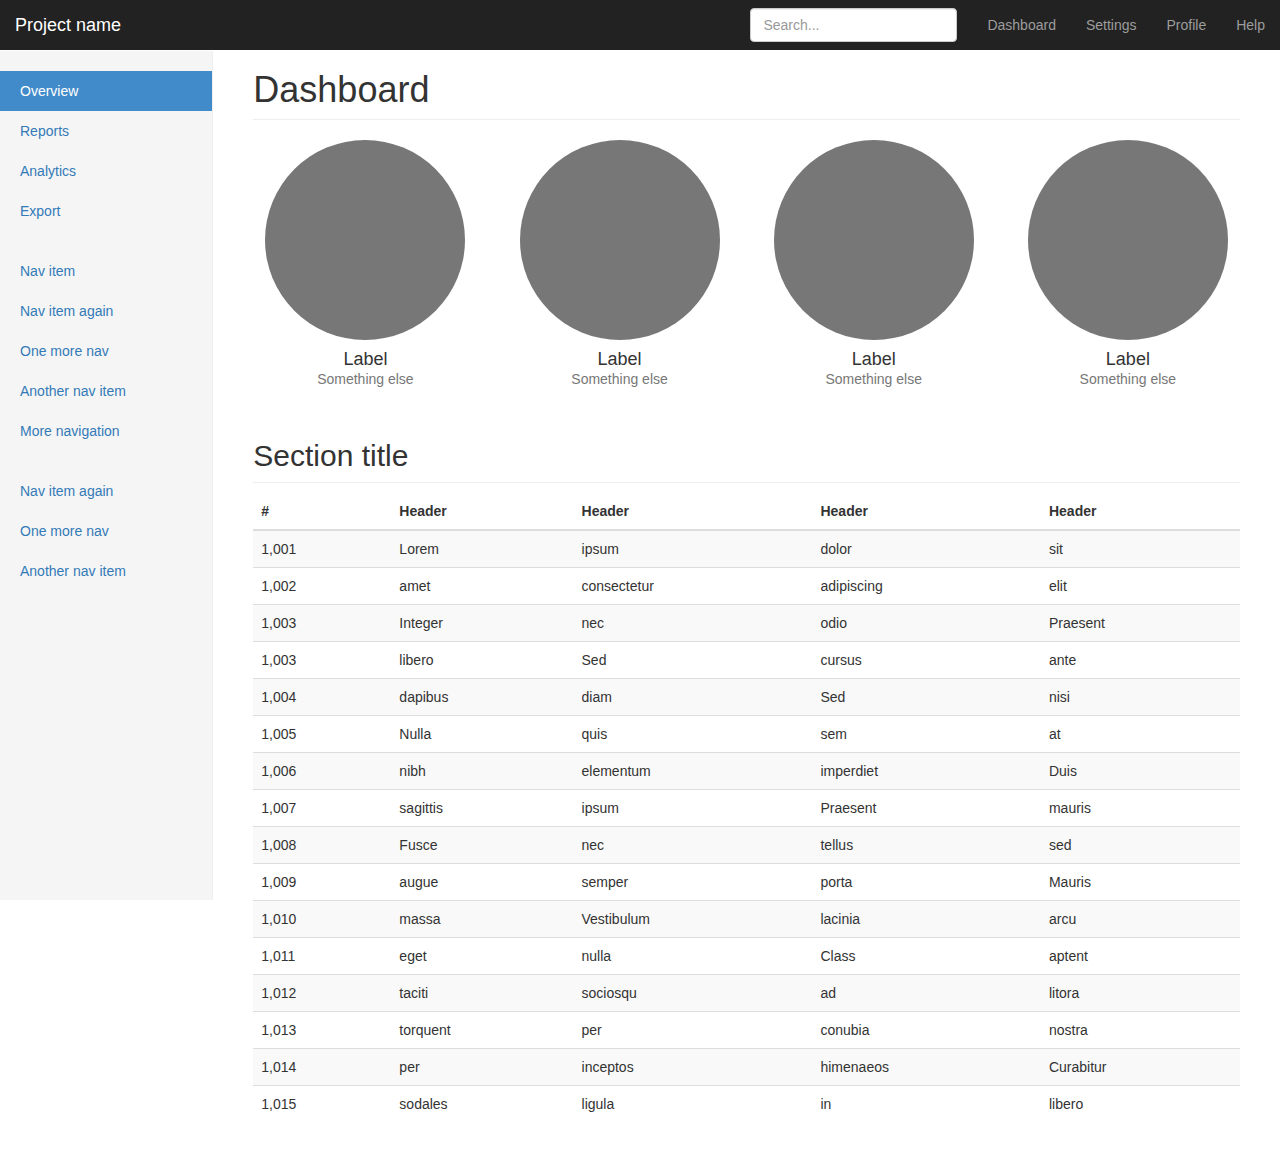
<file: bootstrap/bootstrap-3.3.6/docs/examples/dashboard/index.html>
<!DOCTYPE html>
<html lang="en">
  <head>
    <meta charset="utf-8">
    <meta http-equiv="X-UA-Compatible" content="IE=edge">
    <meta name="viewport" content="width=device-width, initial-scale=1">
    <!-- The above 3 meta tags *must* come first in the head; any other head content must come *after* these tags -->
    <meta name="description" content="">
    <meta name="author" content="">
    <link rel="icon" href="../../favicon.ico">

    <title>Dashboard Template for Bootstrap</title>

    <!-- Bootstrap core CSS -->
    <link href="../../dist/css/bootstrap.min.css" rel="stylesheet">

    <!-- IE10 viewport hack for Surface/desktop Windows 8 bug -->
    <link href="../../assets/css/ie10-viewport-bug-workaround.css" rel="stylesheet">

    <!-- Custom styles for this template -->
    <link href="dashboard.css" rel="stylesheet">

    <!-- Just for debugging purposes. Don't actually copy these 2 lines! -->
    <!--[if lt IE 9]><script src="../../assets/js/ie8-responsive-file-warning.js"></script><![endif]-->
    <script src="../../assets/js/ie-emulation-modes-warning.js"></script>

    <!-- HTML5 shim and Respond.js for IE8 support of HTML5 elements and media queries -->
    <!--[if lt IE 9]>
      <script src="https://oss.maxcdn.com/html5shiv/3.7.2/html5shiv.min.js"></script>
      <script src="https://oss.maxcdn.com/respond/1.4.2/respond.min.js"></script>
    <![endif]-->
  </head>

  <body>

    <nav class="navbar navbar-inverse navbar-fixed-top">
      <div class="container-fluid">
        <div class="navbar-header">
          <button type="button" class="navbar-toggle collapsed" data-toggle="collapse" data-target="#navbar" aria-expanded="false" aria-controls="navbar">
            <span class="sr-only">Toggle navigation</span>
            <span class="icon-bar"></span>
            <span class="icon-bar"></span>
            <span class="icon-bar"></span>
          </button>
          <a class="navbar-brand" href="#">Project name</a>
        </div>
        <div id="navbar" class="navbar-collapse collapse">
          <ul class="nav navbar-nav navbar-right">
            <li><a href="#">Dashboard</a></li>
            <li><a href="#">Settings</a></li>
            <li><a href="#">Profile</a></li>
            <li><a href="#">Help</a></li>
          </ul>
          <form class="navbar-form navbar-right">
            <input type="text" class="form-control" placeholder="Search...">
          </form>
        </div>
      </div>
    </nav>

    <div class="container-fluid">
      <div class="row">
        <div class="col-sm-3 col-md-2 sidebar">
          <ul class="nav nav-sidebar">
            <li class="active"><a href="#">Overview <span class="sr-only">(current)</span></a></li>
            <li><a href="#">Reports</a></li>
            <li><a href="#">Analytics</a></li>
            <li><a href="#">Export</a></li>
          </ul>
          <ul class="nav nav-sidebar">
            <li><a href="">Nav item</a></li>
            <li><a href="">Nav item again</a></li>
            <li><a href="">One more nav</a></li>
            <li><a href="">Another nav item</a></li>
            <li><a href="">More navigation</a></li>
          </ul>
          <ul class="nav nav-sidebar">
            <li><a href="">Nav item again</a></li>
            <li><a href="">One more nav</a></li>
            <li><a href="">Another nav item</a></li>
          </ul>
        </div>
        <div class="col-sm-9 col-sm-offset-3 col-md-10 col-md-offset-2 main">
          <h1 class="page-header">Dashboard</h1>

          <div class="row placeholders">
            <div class="col-xs-6 col-sm-3 placeholder">
              <img src="[data-uri]" width="200" height="200" class="img-responsive" alt="Generic placeholder thumbnail">
              <h4>Label</h4>
              <span class="text-muted">Something else</span>
            </div>
            <div class="col-xs-6 col-sm-3 placeholder">
              <img src="[data-uri]" width="200" height="200" class="img-responsive" alt="Generic placeholder thumbnail">
              <h4>Label</h4>
              <span class="text-muted">Something else</span>
            </div>
            <div class="col-xs-6 col-sm-3 placeholder">
              <img src="[data-uri]" width="200" height="200" class="img-responsive" alt="Generic placeholder thumbnail">
              <h4>Label</h4>
              <span class="text-muted">Something else</span>
            </div>
            <div class="col-xs-6 col-sm-3 placeholder">
              <img src="[data-uri]" width="200" height="200" class="img-responsive" alt="Generic placeholder thumbnail">
              <h4>Label</h4>
              <span class="text-muted">Something else</span>
            </div>
          </div>

          <h2 class="sub-header">Section title</h2>
          <div class="table-responsive">
            <table class="table table-striped">
              <thead>
                <tr>
                  <th>#</th>
                  <th>Header</th>
                  <th>Header</th>
                  <th>Header</th>
                  <th>Header</th>
                </tr>
              </thead>
              <tbody>
                <tr>
                  <td>1,001</td>
                  <td>Lorem</td>
                  <td>ipsum</td>
                  <td>dolor</td>
                  <td>sit</td>
                </tr>
                <tr>
                  <td>1,002</td>
                  <td>amet</td>
                  <td>consectetur</td>
                  <td>adipiscing</td>
                  <td>elit</td>
                </tr>
                <tr>
                  <td>1,003</td>
                  <td>Integer</td>
                  <td>nec</td>
                  <td>odio</td>
                  <td>Praesent</td>
                </tr>
                <tr>
                  <td>1,003</td>
                  <td>libero</td>
                  <td>Sed</td>
                  <td>cursus</td>
                  <td>ante</td>
                </tr>
                <tr>
                  <td>1,004</td>
                  <td>dapibus</td>
                  <td>diam</td>
                  <td>Sed</td>
                  <td>nisi</td>
                </tr>
                <tr>
                  <td>1,005</td>
                  <td>Nulla</td>
                  <td>quis</td>
                  <td>sem</td>
                  <td>at</td>
                </tr>
                <tr>
                  <td>1,006</td>
                  <td>nibh</td>
                  <td>elementum</td>
                  <td>imperdiet</td>
                  <td>Duis</td>
                </tr>
                <tr>
                  <td>1,007</td>
                  <td>sagittis</td>
                  <td>ipsum</td>
                  <td>Praesent</td>
                  <td>mauris</td>
                </tr>
                <tr>
                  <td>1,008</td>
                  <td>Fusce</td>
                  <td>nec</td>
                  <td>tellus</td>
                  <td>sed</td>
                </tr>
                <tr>
                  <td>1,009</td>
                  <td>augue</td>
                  <td>semper</td>
                  <td>porta</td>
                  <td>Mauris</td>
                </tr>
                <tr>
                  <td>1,010</td>
                  <td>massa</td>
                  <td>Vestibulum</td>
                  <td>lacinia</td>
                  <td>arcu</td>
                </tr>
                <tr>
                  <td>1,011</td>
                  <td>eget</td>
                  <td>nulla</td>
                  <td>Class</td>
                  <td>aptent</td>
                </tr>
                <tr>
                  <td>1,012</td>
                  <td>taciti</td>
                  <td>sociosqu</td>
                  <td>ad</td>
                  <td>litora</td>
                </tr>
                <tr>
                  <td>1,013</td>
                  <td>torquent</td>
                  <td>per</td>
                  <td>conubia</td>
                  <td>nostra</td>
                </tr>
                <tr>
                  <td>1,014</td>
                  <td>per</td>
                  <td>inceptos</td>
                  <td>himenaeos</td>
                  <td>Curabitur</td>
                </tr>
                <tr>
                  <td>1,015</td>
                  <td>sodales</td>
                  <td>ligula</td>
                  <td>in</td>
                  <td>libero</td>
                </tr>
              </tbody>
            </table>
          </div>
        </div>
      </div>
    </div>

    <!-- Bootstrap core JavaScript
    ================================================== -->
    <!-- Placed at the end of the document so the pages load faster -->
    <script src="https://ajax.googleapis.com/ajax/libs/jquery/1.11.3/jquery.min.js"></script>
    <script>window.jQuery || document.write('<script src="../../assets/js/vendor/jquery.min.js"><\/script>')</script>
    <script src="../../dist/js/bootstrap.min.js"></script>
    <!-- Just to make our placeholder images work. Don't actually copy the next line! -->
    <script src="../../assets/js/vendor/holder.min.js"></script>
    <!-- IE10 viewport hack for Surface/desktop Windows 8 bug -->
    <script src="../../assets/js/ie10-viewport-bug-workaround.js"></script>
  </body>
</html>
</file>
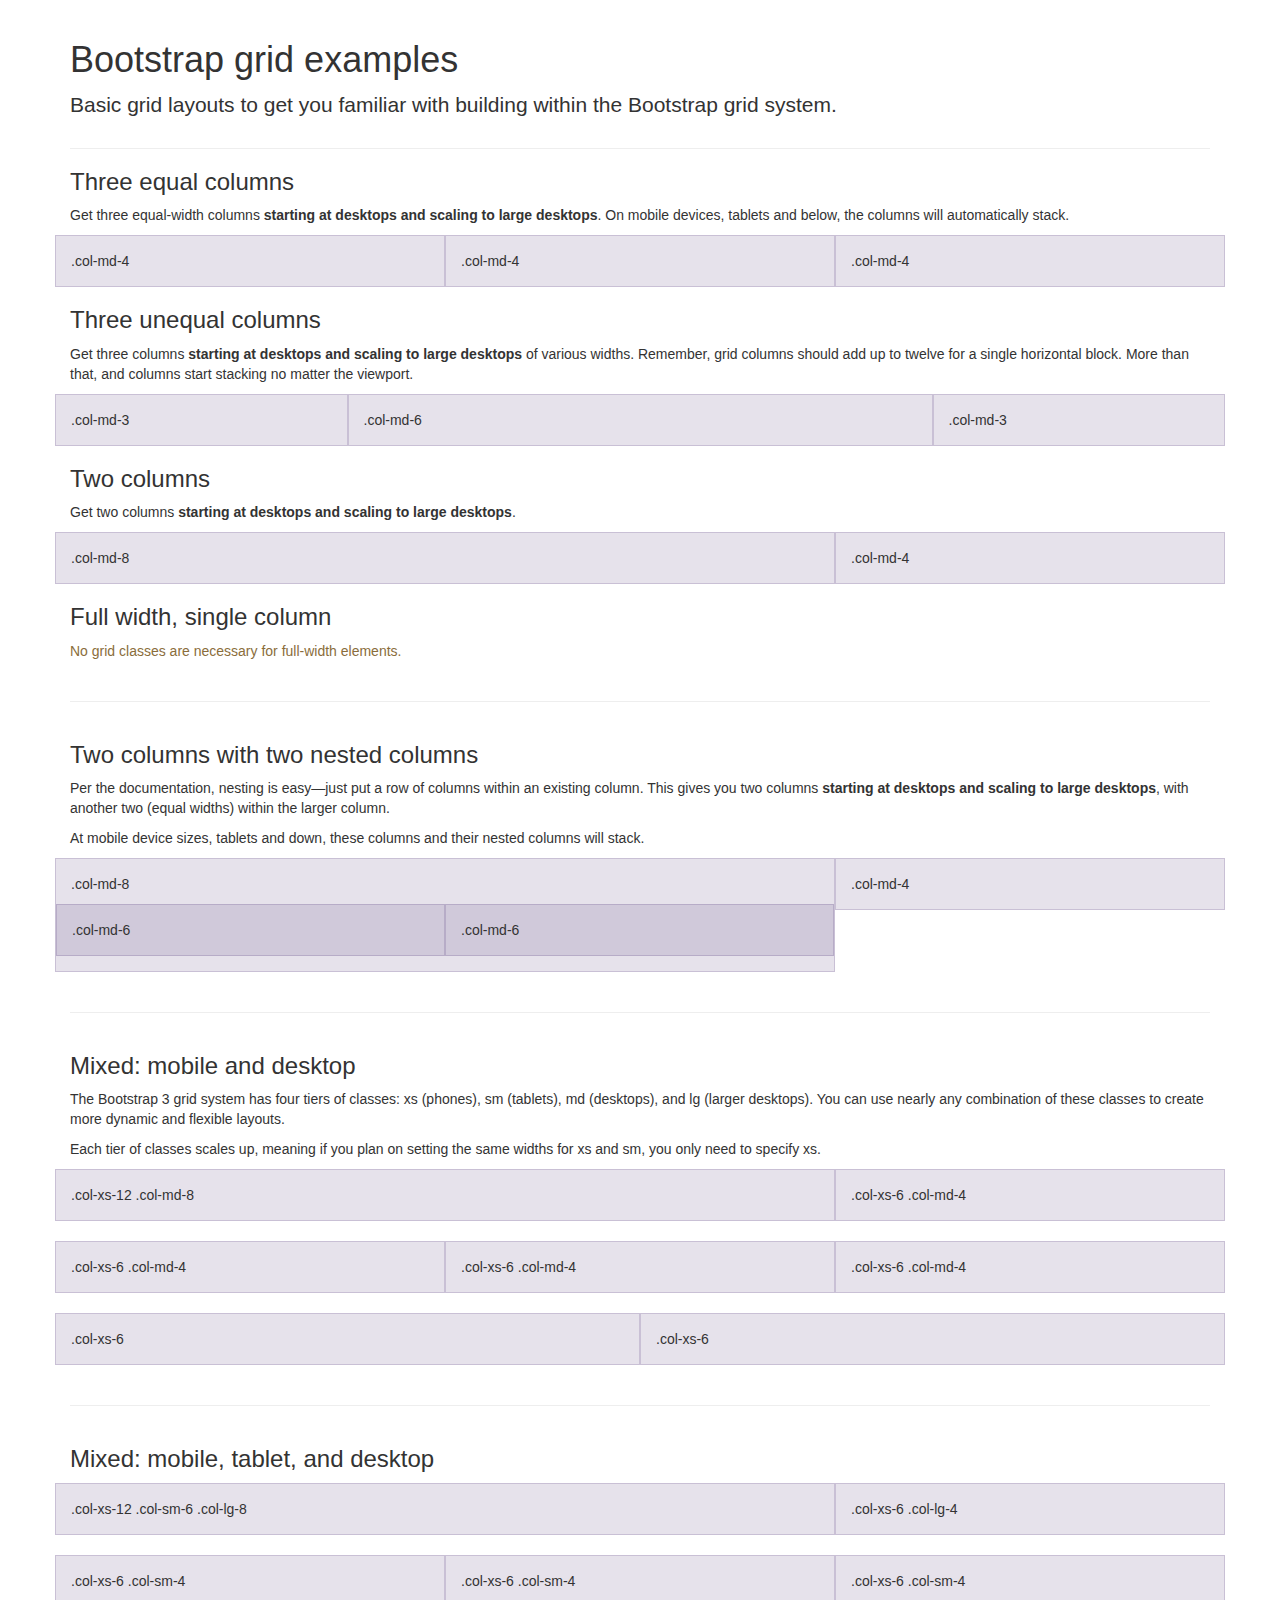
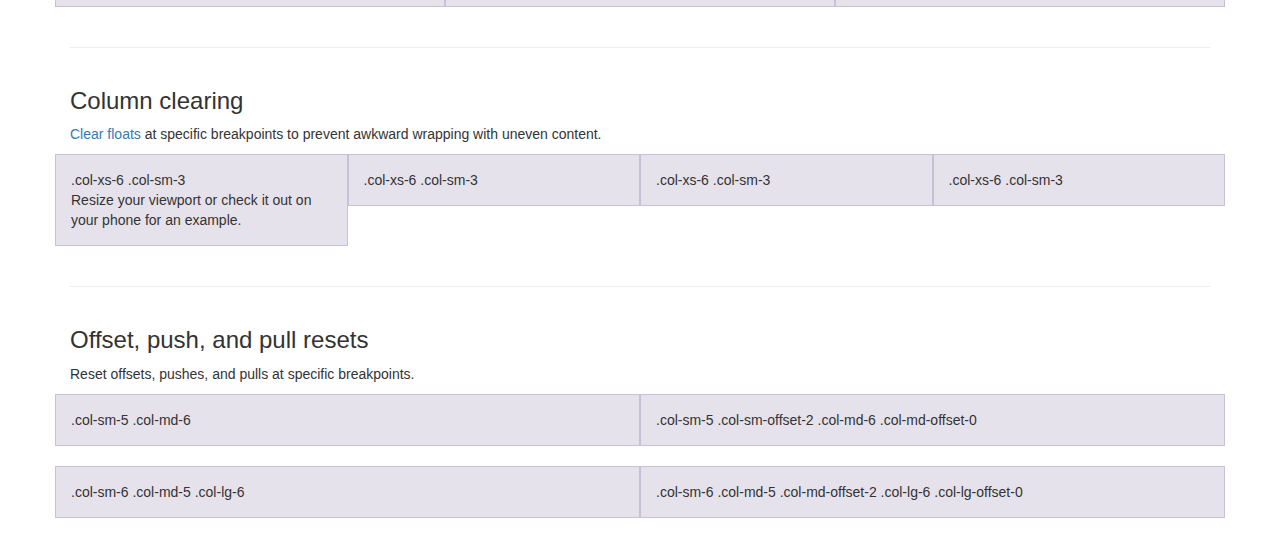
<file: bootstrap/bootstrap-3.3.6/docs/examples/grid/index.html>
<!DOCTYPE html>
<html lang="en">
  <head>
    <meta charset="utf-8">
    <meta http-equiv="X-UA-Compatible" content="IE=edge">
    <meta name="viewport" content="width=device-width, initial-scale=1">
    <!-- The above 3 meta tags *must* come first in the head; any other head content must come *after* these tags -->
    <meta name="description" content="">
    <meta name="author" content="">
    <link rel="icon" href="../../favicon.ico">

    <title>Grid Template for Bootstrap</title>

    <!-- Bootstrap core CSS -->
    <link href="../../dist/css/bootstrap.min.css" rel="stylesheet">

    <!-- IE10 viewport hack for Surface/desktop Windows 8 bug -->
    <link href="../../assets/css/ie10-viewport-bug-workaround.css" rel="stylesheet">

    <!-- Custom styles for this template -->
    <link href="grid.css" rel="stylesheet">

    <!-- Just for debugging purposes. Don't actually copy these 2 lines! -->
    <!--[if lt IE 9]><script src="../../assets/js/ie8-responsive-file-warning.js"></script><![endif]-->
    <script src="../../assets/js/ie-emulation-modes-warning.js"></script>

    <!-- HTML5 shim and Respond.js for IE8 support of HTML5 elements and media queries -->
    <!--[if lt IE 9]>
      <script src="https://oss.maxcdn.com/html5shiv/3.7.2/html5shiv.min.js"></script>
      <script src="https://oss.maxcdn.com/respond/1.4.2/respond.min.js"></script>
    <![endif]-->
  </head>

  <body>
    <div class="container">

      <div class="page-header">
        <h1>Bootstrap grid examples</h1>
        <p class="lead">Basic grid layouts to get you familiar with building within the Bootstrap grid system.</p>
      </div>

      <h3>Three equal columns</h3>
      <p>Get three equal-width columns <strong>starting at desktops and scaling to large desktops</strong>. On mobile devices, tablets and below, the columns will automatically stack.</p>
      <div class="row">
        <div class="col-md-4">.col-md-4</div>
        <div class="col-md-4">.col-md-4</div>
        <div class="col-md-4">.col-md-4</div>
      </div>

      <h3>Three unequal columns</h3>
      <p>Get three columns <strong>starting at desktops and scaling to large desktops</strong> of various widths. Remember, grid columns should add up to twelve for a single horizontal block. More than that, and columns start stacking no matter the viewport.</p>
      <div class="row">
        <div class="col-md-3">.col-md-3</div>
        <div class="col-md-6">.col-md-6</div>
        <div class="col-md-3">.col-md-3</div>
      </div>

      <h3>Two columns</h3>
      <p>Get two columns <strong>starting at desktops and scaling to large desktops</strong>.</p>
      <div class="row">
        <div class="col-md-8">.col-md-8</div>
        <div class="col-md-4">.col-md-4</div>
      </div>

      <h3>Full width, single column</h3>
      <p class="text-warning">No grid classes are necessary for full-width elements.</p>

      <hr>

      <h3>Two columns with two nested columns</h3>
      <p>Per the documentation, nesting is easy—just put a row of columns within an existing column. This gives you two columns <strong>starting at desktops and scaling to large desktops</strong>, with another two (equal widths) within the larger column.</p>
      <p>At mobile device sizes, tablets and down, these columns and their nested columns will stack.</p>
      <div class="row">
        <div class="col-md-8">
          .col-md-8
          <div class="row">
            <div class="col-md-6">.col-md-6</div>
            <div class="col-md-6">.col-md-6</div>
          </div>
        </div>
        <div class="col-md-4">.col-md-4</div>
      </div>

      <hr>

      <h3>Mixed: mobile and desktop</h3>
      <p>The Bootstrap 3 grid system has four tiers of classes: xs (phones), sm (tablets), md (desktops), and lg (larger desktops). You can use nearly any combination of these classes to create more dynamic and flexible layouts.</p>
      <p>Each tier of classes scales up, meaning if you plan on setting the same widths for xs and sm, you only need to specify xs.</p>
      <div class="row">
        <div class="col-xs-12 col-md-8">.col-xs-12 .col-md-8</div>
        <div class="col-xs-6 col-md-4">.col-xs-6 .col-md-4</div>
      </div>
      <div class="row">
        <div class="col-xs-6 col-md-4">.col-xs-6 .col-md-4</div>
        <div class="col-xs-6 col-md-4">.col-xs-6 .col-md-4</div>
        <div class="col-xs-6 col-md-4">.col-xs-6 .col-md-4</div>
      </div>
      <div class="row">
        <div class="col-xs-6">.col-xs-6</div>
        <div class="col-xs-6">.col-xs-6</div>
      </div>

      <hr>

      <h3>Mixed: mobile, tablet, and desktop</h3>
      <p></p>
      <div class="row">
        <div class="col-xs-12 col-sm-6 col-lg-8">.col-xs-12 .col-sm-6 .col-lg-8</div>
        <div class="col-xs-6 col-lg-4">.col-xs-6 .col-lg-4</div>
      </div>
      <div class="row">
        <div class="col-xs-6 col-sm-4">.col-xs-6 .col-sm-4</div>
        <div class="col-xs-6 col-sm-4">.col-xs-6 .col-sm-4</div>
        <div class="col-xs-6 col-sm-4">.col-xs-6 .col-sm-4</div>
      </div>

      <hr>

      <h3>Column clearing</h3>
      <p><a href="http://getbootstrap.com/css/#grid-responsive-resets">Clear floats</a> at specific breakpoints to prevent awkward wrapping with uneven content.</p>
      <div class="row">
        <div class="col-xs-6 col-sm-3">
          .col-xs-6 .col-sm-3
          <br>
          Resize your viewport or check it out on your phone for an example.
        </div>
        <div class="col-xs-6 col-sm-3">.col-xs-6 .col-sm-3</div>

        <!-- Add the extra clearfix for only the required viewport -->
        <div class="clearfix visible-xs"></div>

        <div class="col-xs-6 col-sm-3">.col-xs-6 .col-sm-3</div>
        <div class="col-xs-6 col-sm-3">.col-xs-6 .col-sm-3</div>
      </div>

      <hr>

      <h3>Offset, push, and pull resets</h3>
      <p>Reset offsets, pushes, and pulls at specific breakpoints.</p>
      <div class="row">
        <div class="col-sm-5 col-md-6">.col-sm-5 .col-md-6</div>
        <div class="col-sm-5 col-sm-offset-2 col-md-6 col-md-offset-0">.col-sm-5 .col-sm-offset-2 .col-md-6 .col-md-offset-0</div>
      </div>
      <div class="row">
        <div class="col-sm-6 col-md-5 col-lg-6">.col-sm-6 .col-md-5 .col-lg-6</div>
        <div class="col-sm-6 col-md-5 col-md-offset-2 col-lg-6 col-lg-offset-0">.col-sm-6 .col-md-5 .col-md-offset-2 .col-lg-6 .col-lg-offset-0</div>
      </div>


    </div> <!-- /container -->


    <!-- IE10 viewport hack for Surface/desktop Windows 8 bug -->
    <script src="../../assets/js/ie10-viewport-bug-workaround.js"></script>
  </body>
</html>
</file>
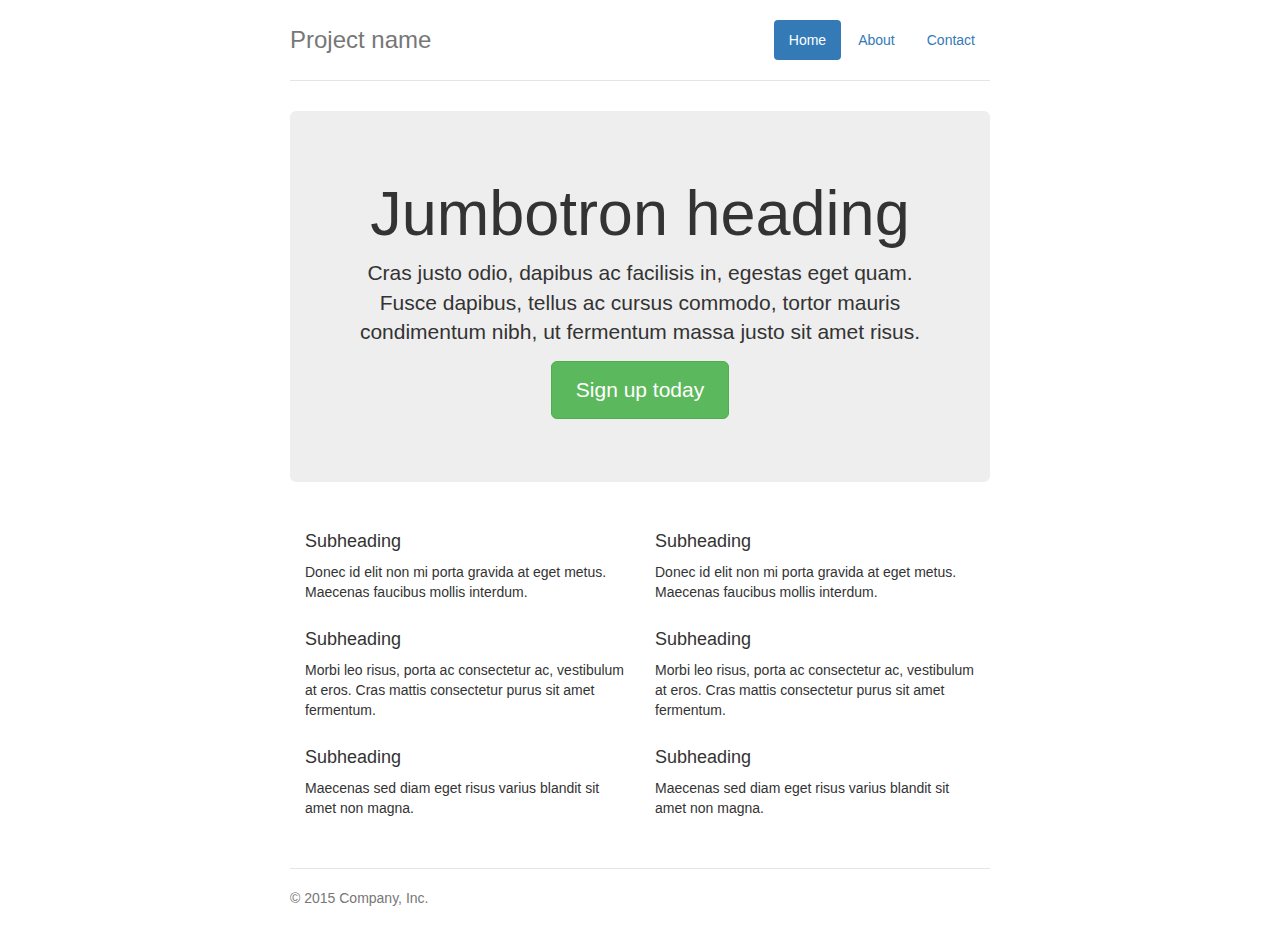
<file: bootstrap/bootstrap-3.3.6/docs/examples/jumbotron-narrow/index.html>
<!DOCTYPE html>
<html lang="en">
  <head>
    <meta charset="utf-8">
    <meta http-equiv="X-UA-Compatible" content="IE=edge">
    <meta name="viewport" content="width=device-width, initial-scale=1">
    <!-- The above 3 meta tags *must* come first in the head; any other head content must come *after* these tags -->
    <meta name="description" content="">
    <meta name="author" content="">
    <link rel="icon" href="../../favicon.ico">

    <title>Narrow Jumbotron Template for Bootstrap</title>

    <!-- Bootstrap core CSS -->
    <link href="../../dist/css/bootstrap.min.css" rel="stylesheet">

    <!-- IE10 viewport hack for Surface/desktop Windows 8 bug -->
    <link href="../../assets/css/ie10-viewport-bug-workaround.css" rel="stylesheet">

    <!-- Custom styles for this template -->
    <link href="jumbotron-narrow.css" rel="stylesheet">

    <!-- Just for debugging purposes. Don't actually copy these 2 lines! -->
    <!--[if lt IE 9]><script src="../../assets/js/ie8-responsive-file-warning.js"></script><![endif]-->
    <script src="../../assets/js/ie-emulation-modes-warning.js"></script>

    <!-- HTML5 shim and Respond.js for IE8 support of HTML5 elements and media queries -->
    <!--[if lt IE 9]>
      <script src="https://oss.maxcdn.com/html5shiv/3.7.2/html5shiv.min.js"></script>
      <script src="https://oss.maxcdn.com/respond/1.4.2/respond.min.js"></script>
    <![endif]-->
  </head>

  <body>

    <div class="container">
      <div class="header clearfix">
        <nav>
          <ul class="nav nav-pills pull-right">
            <li role="presentation" class="active"><a href="#">Home</a></li>
            <li role="presentation"><a href="#">About</a></li>
            <li role="presentation"><a href="#">Contact</a></li>
          </ul>
        </nav>
        <h3 class="text-muted">Project name</h3>
      </div>

      <div class="jumbotron">
        <h1>Jumbotron heading</h1>
        <p class="lead">Cras justo odio, dapibus ac facilisis in, egestas eget quam. Fusce dapibus, tellus ac cursus commodo, tortor mauris condimentum nibh, ut fermentum massa justo sit amet risus.</p>
        <p><a class="btn btn-lg btn-success" href="#" role="button">Sign up today</a></p>
      </div>

      <div class="row marketing">
        <div class="col-lg-6">
          <h4>Subheading</h4>
          <p>Donec id elit non mi porta gravida at eget metus. Maecenas faucibus mollis interdum.</p>

          <h4>Subheading</h4>
          <p>Morbi leo risus, porta ac consectetur ac, vestibulum at eros. Cras mattis consectetur purus sit amet fermentum.</p>

          <h4>Subheading</h4>
          <p>Maecenas sed diam eget risus varius blandit sit amet non magna.</p>
        </div>

        <div class="col-lg-6">
          <h4>Subheading</h4>
          <p>Donec id elit non mi porta gravida at eget metus. Maecenas faucibus mollis interdum.</p>

          <h4>Subheading</h4>
          <p>Morbi leo risus, porta ac consectetur ac, vestibulum at eros. Cras mattis consectetur purus sit amet fermentum.</p>

          <h4>Subheading</h4>
          <p>Maecenas sed diam eget risus varius blandit sit amet non magna.</p>
        </div>
      </div>

      <footer class="footer">
        <p>&copy; 2015 Company, Inc.</p>
      </footer>

    </div> <!-- /container -->


    <!-- IE10 viewport hack for Surface/desktop Windows 8 bug -->
    <script src="../../assets/js/ie10-viewport-bug-workaround.js"></script>
  </body>
</html>
</file>
<file: module2_solution/css/style.css>
@charset "utf-8";
*{
    box-sizing:border-box;
 
}

body{
  font-family: Georgia, 'Times New Roman', Times, serif;
}

p{
  clear: right;
  margin-bottom: 10px;
  padding: 12px;
}


h1{
      margin: 30px 0px 30px 0px;
      text-align: center;
      font-size: 175%;
 }

.row{
    width: 100%;
    overflow: none;
}

 
.outer{
    position: relative;
    border: 1px solid black; 
    background-color: gray;
    margin: 1%
}

.inner{

	overflow: none;
  	text-align: center;
  	border: 4px solid black;
  	width: 100px;
  	height: 40px;
  	padding: 5px;
  	float: right;
  	margin-right: 36px;
  	margin-top: 0px;
  	font-weight: bold;
  	position: relative;
}
  
.Chicken{
    background-color: rosybrown;
}

  
.Beef{
    background-color: brown; 
}

  
.Sushi{
    background-color:burlywood;
}

  
/*** Large devices only (Desktop View) ***/
@media (min-width: 992px)
{
    .col-lg-4
    {
      float: left;
      width: 33%;
      margin-bottom:2%;
    }
}
  
/*** Medium devices only (Tablet View)***/
@media (min-width: 768px) and (max-width: 991px) 
{
    .col-md-6
    {
      float: left;
      width: 50%;
      margin-bottom:2%; 
    }
    .col-md-12
    {
      float: left;
      width: 100%;
    }
}

@media (max-width: 767px) {
  .col-sm-12 {
      float: left;
      margin-bottom:2%;
      width: 100%;
  }
}/* CSS Document */
</file>
<file: module5_solution/css/styles.css>
body {
  font-size: 16px;
  color: #fff;
  background-color: #61122f;
  font-family: 'Oxygen', sans-serif;
}

/** HEADER **/
#header-nav {
  background-color: #f6b319;
  border-radius: 0;
  border: 0;
}

#logo-img {
  background: url('../images/restaurant-logo_large.png') no-repeat;
  width: 150px;
  height: 150px;
  margin: 10px 15px 10px 0;
}

.navbar-brand {
  padding-top: 25px;
}
.navbar-brand h1 { /* Restaurant name */
  font-family: 'Lora', serif;
  color: #557c3e;
  font-size: 1.5em;
  text-transform: uppercase;
  font-weight: bold;
  text-shadow: 1px 1px 1px #222;
  margin-top: 0;
  margin-bottom: 0;
  line-height: .75;
}
.navbar-brand a:hover, .navbar-brand a:focus {
  text-decoration: none;
}
.navbar-brand p { /* Kosher cert */
  color: #000;
  text-transform: uppercase;
  font-size: .7em;
  margin-top: 15px;
}
.navbar-brand p span { /* Star-K */
  vertical-align: middle;
}

#nav-list {
  margin-top: 10px;
}
#nav-list a {
  color: #951C49;
  text-align: center;
}
#nav-list a:hover {
  background: #E7E7E7;
}
#nav-list a span {
  font-size: 1.8em;
}

#phone {
  margin-top: 5px;
}
#phone a { /* Phone number */
  text-align: right;
  padding-bottom: 0;
}
#phone div { /* We Deliver */
  color: #557c3e;
  text-align: right;
  padding-right: 15px;
}

.navbar-header button.navbar-toggle, .navbar-header .icon-bar {
  border: 1px solid #61122f;
}
.navbar-header button.navbar-toggle {
  clear: both;
  margin-top: -30px;
}
/* END HEADER */

/* FOOTER */
.panel-footer {
  margin-top: 30px;
  padding-top: 35px;
  padding-bottom: 30px;
  background-color: #222;
  border-top: 0;
}
.panel-footer div.row {
  margin-bottom: 35px;
}
#hours, #address {
  line-height: 2;
}
#hours > span, #address > span {
  font-size: 1.3em;
}
#address p {
  color: #557c3e;
  font-size: .8em;
  line-height: 1.8;
}
#testimonials {
  font-style: italic;
}
#testimonials p:nth-child(2) {
  margin-top: 25px;
}
/* END FOOTER */



/* HOME PAGE */
.container .jumbotron {
  box-shadow: 0 0 50px #3F0C1F;
  border: 2px solid #3F0C1F;
}

#menu-tile, #specials-tile, #map-tile {
  height: 250px;
  width: 100%;
  margin-bottom: 15px;
  position: relative;
  border: 2px solid #3F0C1F;
  overflow: hidden;
}
#menu-tile:hover, #specials-tile:hover, #map-tile:hover {
  box-shadow: 0 1px 5px 1px #cccccc;
}
#menu-tile {
  background: url('../images/menu-tile.jpg') no-repeat;
  background-position: center;
}
#specials-tile {
  background: url('../images/specials-tile.jpg') no-repeat;
  background-position: center;
}
#menu-tile span, #specials-tile span, #map-tile span {
  position: absolute;
  bottom: 0;
  right: 0;
  width: 100%;
  text-align: center;
  font-size: 1.6em;
  text-transform: uppercase;
  background-color: #000;
  color: #fff;
  opacity: .8;
}
/* END HOME PAGE */

/* MENU CATEGORIES PAGE */
.category-tile { 
  position: relative;
  border: 2px solid #3F0C1F;
  overflow: hidden;
  width: 200px;
  height: 200px;
  margin: 0 auto 15px;
}
.category-tile span {
  position: absolute;
  bottom: 0;
  right: 0;
  width: 100%;
  text-align: center;
  font-size: 1.2em;
  text-transform: uppercase;
  background-color: #000;
  color: #fff;
  opacity: .8;
}
.category-tile:hover {
  box-shadow: 0 1px 5px 1px #cccccc;
}

#menu-categories-title + div {
  margin-bottom: 50px;
}
/* END MENU CATEGORIES PAGE */

/* SINGLE CATEGORY PAGE */
.menu-item-tile {
  margin-bottom: 25px;
}
.menu-item-tile hr {
  width: 80%;
}
.menu-item-tile .menu-item-price {
  font-size: 1.1em;
  text-align: right;
  margin-top: -15px;
  margin-right: -15px;
}
.menu-item-tile .menu-item-price span {
  font-size: .6em;
}
.menu-item-photo {
  position: relative;
  border: 2px solid #3F0C1F; 
  overflow: hidden;
  padding: 0;
  margin-right: -15px;
  margin-left: auto;
  margin-bottom: 20px;
  max-width: 250px;
}
.menu-item-photo div {
  position: absolute;
  bottom: 0;
  right: 0;
  width: 80px;
  background-color: #557c3e;
  text-align: center;
}
.menu-item-description {
  padding-right: 30px;
}
h3.menu-item-title {
  margin: 0 0 10px;
}
.menu-item-details {
  font-size: .9em;
  font-style: italic;
}
/* END SINGLE CATEGORY PAGE */


/********** Large devices only **********/
@media (min-width: 1200px) {
  .container .jumbotron {
    background: url('../images/jumbotron_1200.jpg') no-repeat;
    height: 675px;
  }
}

/********** Medium devices only **********/
@media (min-width: 992px) and (max-width: 1199px) {
  /* Header */
  #logo-img {
    background: url('../images/restaurant-logo_medium.png') no-repeat;
    width: 100px;
    height: 100px;
    margin: 5px 5px 5px 0;
  }
  /* End Header */

  /* Home Page */
  .container .jumbotron {
    background: url('../images/jumbotron_992.jpg') no-repeat;
    height: 558px;
  }
  /* End Home Page */
}

/********** Small devices only **********/
@media (min-width: 768px) and (max-width: 991px) {
  /* Home Page */
  .container .jumbotron {
    background: url('../images/jumbotron_768.jpg') no-repeat;
    height: 432px;
  }
  /* End Home Page */
}

/********** Extra small devices only **********/
@media (max-width: 767px) {
  /* Header */
  .navbar-brand {
    padding-top: 10px;
    height: 80px;
  }
  .navbar-brand h1 { /* Restaurant name */
    padding-top: 10px;
    font-size: 5vw; /* 1vw = 1% of viewport width */
  }
  .navbar-brand p { /* Kosher cert */
    font-size: .6em;
    margin-top: 12px;
  }
  .navbar-brand p img { /* Star-K */
    height: 20px;
  }

  #collapsable-nav a { /* Collapsed nav menu text */
    font-size: 1.2em;
  }
  #collapsable-nav a span { /* Collapsed nav menu glyph */
    font-size: 1em;
    margin-right: 5px;
  }

  #call-btn > a {
    font-size: 1.5em;
    display: block;
    margin: 0 20px;
    padding: 10px;
    border: 2px solid #fff;
    background-color: #f6b319;
    color: #951c49;
  }
  #xs-deliver {
    margin-top: 5px;
    font-size: .7em;
    letter-spacing: .1em;
    text-transform: uppercase;
  }
  /* End Header */

  /* Footer */
  .panel-footer section {
    margin-bottom: 30px;
    text-align: center;
  }
  .panel-footer section:nth-child(3) {
    margin-bottom: 0; /* margin already exists on the whole row */
  }
  .panel-footer section hr {
    width: 50%;
  }
  /* End Footer */

  /* Home Page */
  .container .jumbotron {
    margin-top: 30px;
    padding: 0;
  }
  #menu-tile, #specials-tile {
    width: 360px;
    margin: 0 auto 15px;
  }

  .menu-item-photo {
    margin-right: auto;
  }
  .menu-item-tile .menu-item-price {
    text-align: center;
  }
  .menu-item-description {
    text-align: center;;
  }
}


/********** Super extra small devices Only :-) (e.g., iPhone 4) **********/
@media (max-width: 479px) {
  /* Header */
  .navbar-brand h1 { /* Restaurant name */
    padding-top: 5px;
    font-size: 6vw;
  }
  /* End Header */
  
  /* Home page */
  #menu-tile, #specials-tile {
    width: 280px;
    margin: 0 auto 15px;
  }

  .col-xxs-12 {
    position: relative;
    min-height: 1px;
    padding-right: 15px;
    padding-left: 15px;
    float: left;
    width: 100%;
  }
}
</file>
<file: bootstrap/bootstrap-3.3.6/docs/examples/blog/blog.css>
/*
 * Globals
 */

body {
  font-family: Georgia, "Times New Roman", Times, serif;
  color: #555;
}

h1, .h1,
h2, .h2,
h3, .h3,
h4, .h4,
h5, .h5,
h6, .h6 {
  margin-top: 0;
  font-family: "Helvetica Neue", Helvetica, Arial, sans-serif;
  font-weight: normal;
  color: #333;
}


/*
 * Override Bootstrap's default container.
 */

@media (min-width: 1200px) {
  .container {
    width: 970px;
  }
}


/*
 * Masthead for nav
 */

.blog-masthead {
  background-color: #428bca;
  -webkit-box-shadow: inset 0 -2px 5px rgba(0,0,0,.1);
          box-shadow: inset 0 -2px 5px rgba(0,0,0,.1);
}

/* Nav links */
.blog-nav-item {
  position: relative;
  display: inline-block;
  padding: 10px;
  font-weight: 500;
  color: #cdddeb;
}
.blog-nav-item:hover,
.blog-nav-item:focus {
  color: #fff;
  text-decoration: none;
}

/* Active state gets a caret at the bottom */
.blog-nav .active {
  color: #fff;
}
.blog-nav .active:after {
  position: absolute;
  bottom: 0;
  left: 50%;
  width: 0;
  height: 0;
  margin-left: -5px;
  vertical-align: middle;
  content: " ";
  border-right: 5px solid transparent;
  border-bottom: 5px solid;
  border-left: 5px solid transparent;
}


/*
 * Blog name and description
 */

.blog-header {
  padding-top: 20px;
  padding-bottom: 20px;
}
.blog-title {
  margin-top: 30px;
  margin-bottom: 0;
  font-size: 60px;
  font-weight: normal;
}
.blog-description {
  font-size: 20px;
  color: #999;
}


/*
 * Main column and sidebar layout
 */

.blog-main {
  font-size: 18px;
  line-height: 1.5;
}

/* Sidebar modules for boxing content */
.sidebar-module {
  padding: 15px;
  margin: 0 -15px 15px;
}
.sidebar-module-inset {
  padding: 15px;
  background-color: #f5f5f5;
  border-radius: 4px;
}
.sidebar-module-inset p:last-child,
.sidebar-module-inset ul:last-child,
.sidebar-module-inset ol:last-child {
  margin-bottom: 0;
}


/* Pagination */
.pager {
  margin-bottom: 60px;
  text-align: left;
}
.pager > li > a {
  width: 140px;
  padding: 10px 20px;
  text-align: center;
  border-radius: 30px;
}


/*
 * Blog posts
 */

.blog-post {
  margin-bottom: 60px;
}
.blog-post-title {
  margin-bottom: 5px;
  font-size: 40px;
}
.blog-post-meta {
  margin-bottom: 20px;
  color: #999;
}


/*
 * Footer
 */

.blog-footer {
  padding: 40px 0;
  color: #999;
  text-align: center;
  background-color: #f9f9f9;
  border-top: 1px solid #e5e5e5;
}
.blog-footer p:last-child {
  margin-bottom: 0;
}
</file>
<file: bootstrap/bootstrap-3.3.6/docs/examples/carousel/carousel.css>
/* GLOBAL STYLES
-------------------------------------------------- */
/* Padding below the footer and lighter body text */

body {
  padding-bottom: 40px;
  color: #5a5a5a;
}


/* CUSTOMIZE THE NAVBAR
-------------------------------------------------- */

/* Special class on .container surrounding .navbar, used for positioning it into place. */
.navbar-wrapper {
  position: absolute;
  top: 0;
  right: 0;
  left: 0;
  z-index: 20;
}

/* Flip around the padding for proper display in narrow viewports */
.navbar-wrapper > .container {
  padding-right: 0;
  padding-left: 0;
}
.navbar-wrapper .navbar {
  padding-right: 15px;
  padding-left: 15px;
}
.navbar-wrapper .navbar .container {
  width: auto;
}


/* CUSTOMIZE THE CAROUSEL
-------------------------------------------------- */

/* Carousel base class */
.carousel {
  height: 500px;
  margin-bottom: 60px;
}
/* Since positioning the image, we need to help out the caption */
.carousel-caption {
  z-index: 10;
}

/* Declare heights because of positioning of img element */
.carousel .item {
  height: 500px;
  background-color: #777;
}
.carousel-inner > .item > img {
  position: absolute;
  top: 0;
  left: 0;
  min-width: 100%;
  height: 500px;
}


/* MARKETING CONTENT
-------------------------------------------------- */

/* Center align the text within the three columns below the carousel */
.marketing .col-lg-4 {
  margin-bottom: 20px;
  text-align: center;
}
.marketing h2 {
  font-weight: normal;
}
.marketing .col-lg-4 p {
  margin-right: 10px;
  margin-left: 10px;
}


/* Featurettes
------------------------- */

.featurette-divider {
  margin: 80px 0; /* Space out the Bootstrap <hr> more */
}

/* Thin out the marketing headings */
.featurette-heading {
  font-weight: 300;
  line-height: 1;
  letter-spacing: -1px;
}


/* RESPONSIVE CSS
-------------------------------------------------- */

@media (min-width: 768px) {
  /* Navbar positioning foo */
  .navbar-wrapper {
    margin-top: 20px;
  }
  .navbar-wrapper .container {
    padding-right: 15px;
    padding-left: 15px;
  }
  .navbar-wrapper .navbar {
    padding-right: 0;
    padding-left: 0;
  }

  /* The navbar becomes detached from the top, so we round the corners */
  .navbar-wrapper .navbar {
    border-radius: 4px;
  }

  /* Bump up size of carousel content */
  .carousel-caption p {
    margin-bottom: 20px;
    font-size: 21px;
    line-height: 1.4;
  }

  .featurette-heading {
    font-size: 50px;
  }
}

@media (min-width: 992px) {
  .featurette-heading {
    margin-top: 120px;
  }
}
</file>
<file: bootstrap/bootstrap-3.3.6/docs/examples/cover/cover.css>
/*
 * Globals
 */

/* Links */
a,
a:focus,
a:hover {
  color: #fff;
}

/* Custom default button */
.btn-default,
.btn-default:hover,
.btn-default:focus {
  color: #333;
  text-shadow: none; /* Prevent inheritence from `body` */
  background-color: #fff;
  border: 1px solid #fff;
}


/*
 * Base structure
 */

html,
body {
  height: 100%;
  background-color: #333;
}
body {
  color: #fff;
  text-align: center;
  text-shadow: 0 1px 3px rgba(0,0,0,.5);
}

/* Extra markup and styles for table-esque vertical and horizontal centering */
.site-wrapper {
  display: table;
  width: 100%;
  height: 100%; /* For at least Firefox */
  min-height: 100%;
  -webkit-box-shadow: inset 0 0 100px rgba(0,0,0,.5);
          box-shadow: inset 0 0 100px rgba(0,0,0,.5);
}
.site-wrapper-inner {
  display: table-cell;
  vertical-align: top;
}
.cover-container {
  margin-right: auto;
  margin-left: auto;
}

/* Padding for spacing */
.inner {
  padding: 30px;
}


/*
 * Header
 */
.masthead-brand {
  margin-top: 10px;
  margin-bottom: 10px;
}

.masthead-nav > li {
  display: inline-block;
}
.masthead-nav > li + li {
  margin-left: 20px;
}
.masthead-nav > li > a {
  padding-right: 0;
  padding-left: 0;
  font-size: 16px;
  font-weight: bold;
  color: #fff; /* IE8 proofing */
  color: rgba(255,255,255,.75);
  border-bottom: 2px solid transparent;
}
.masthead-nav > li > a:hover,
.masthead-nav > li > a:focus {
  background-color: transparent;
  border-bottom-color: #a9a9a9;
  border-bottom-color: rgba(255,255,255,.25);
}
.masthead-nav > .active > a,
.masthead-nav > .active > a:hover,
.masthead-nav > .active > a:focus {
  color: #fff;
  border-bottom-color: #fff;
}

@media (min-width: 768px) {
  .masthead-brand {
    float: left;
  }
  .masthead-nav {
    float: right;
  }
}


/*
 * Cover
 */

.cover {
  padding: 0 20px;
}
.cover .btn-lg {
  padding: 10px 20px;
  font-weight: bold;
}


/*
 * Footer
 */

.mastfoot {
  color: #999; /* IE8 proofing */
  color: rgba(255,255,255,.5);
}


/*
 * Affix and center
 */

@media (min-width: 768px) {
  /* Pull out the header and footer */
  .masthead {
    position: fixed;
    top: 0;
  }
  .mastfoot {
    position: fixed;
    bottom: 0;
  }
  /* Start the vertical centering */
  .site-wrapper-inner {
    vertical-align: middle;
  }
  /* Handle the widths */
  .masthead,
  .mastfoot,
  .cover-container {
    width: 100%; /* Must be percentage or pixels for horizontal alignment */
  }
}

@media (min-width: 992px) {
  .masthead,
  .mastfoot,
  .cover-container {
    width: 700px;
  }
}
</file>
<file: bootstrap/bootstrap-3.3.6/docs/examples/dashboard/dashboard.css>
/*
 * Base structure
 */

/* Move down content because we have a fixed navbar that is 50px tall */
body {
  padding-top: 50px;
}


/*
 * Global add-ons
 */

.sub-header {
  padding-bottom: 10px;
  border-bottom: 1px solid #eee;
}

/*
 * Top navigation
 * Hide default border to remove 1px line.
 */
.navbar-fixed-top {
  border: 0;
}

/*
 * Sidebar
 */

/* Hide for mobile, show later */
.sidebar {
  display: none;
}
@media (min-width: 768px) {
  .sidebar {
    position: fixed;
    top: 51px;
    bottom: 0;
    left: 0;
    z-index: 1000;
    display: block;
    padding: 20px;
    overflow-x: hidden;
    overflow-y: auto; /* Scrollable contents if viewport is shorter than content. */
    background-color: #f5f5f5;
    border-right: 1px solid #eee;
  }
}

/* Sidebar navigation */
.nav-sidebar {
  margin-right: -21px; /* 20px padding + 1px border */
  margin-bottom: 20px;
  margin-left: -20px;
}
.nav-sidebar > li > a {
  padding-right: 20px;
  padding-left: 20px;
}
.nav-sidebar > .active > a,
.nav-sidebar > .active > a:hover,
.nav-sidebar > .active > a:focus {
  color: #fff;
  background-color: #428bca;
}


/*
 * Main content
 */

.main {
  padding: 20px;
}
@media (min-width: 768px) {
  .main {
    padding-right: 40px;
    padding-left: 40px;
  }
}
.main .page-header {
  margin-top: 0;
}


/*
 * Placeholder dashboard ideas
 */

.placeholders {
  margin-bottom: 30px;
  text-align: center;
}
.placeholders h4 {
  margin-bottom: 0;
}
.placeholder {
  margin-bottom: 20px;
}
.placeholder img {
  display: inline-block;
  border-radius: 50%;
}
</file>
<file: bootstrap/bootstrap-3.3.6/docs/examples/grid/grid.css>
h4 {
  margin-top: 25px;
}
.row {
  margin-bottom: 20px;
}
.row .row {
  margin-top: 10px;
  margin-bottom: 0;
}
[class*="col-"] {
  padding-top: 15px;
  padding-bottom: 15px;
  background-color: #eee;
  background-color: rgba(86,61,124,.15);
  border: 1px solid #ddd;
  border: 1px solid rgba(86,61,124,.2);
}

hr {
  margin-top: 40px;
  margin-bottom: 40px;
}
</file>
<file: bootstrap/bootstrap-3.3.6/docs/examples/jumbotron-narrow/jumbotron-narrow.css>
/* Space out content a bit */
body {
  padding-top: 20px;
  padding-bottom: 20px;
}

/* Everything but the jumbotron gets side spacing for mobile first views */
.header,
.marketing,
.footer {
  padding-right: 15px;
  padding-left: 15px;
}

/* Custom page header */
.header {
  padding-bottom: 20px;
  border-bottom: 1px solid #e5e5e5;
}
/* Make the masthead heading the same height as the navigation */
.header h3 {
  margin-top: 0;
  margin-bottom: 0;
  line-height: 40px;
}

/* Custom page footer */
.footer {
  padding-top: 19px;
  color: #777;
  border-top: 1px solid #e5e5e5;
}

/* Customize container */
@media (min-width: 768px) {
  .container {
    max-width: 730px;
  }
}
.container-narrow > hr {
  margin: 30px 0;
}

/* Main marketing message and sign up button */
.jumbotron {
  text-align: center;
  border-bottom: 1px solid #e5e5e5;
}
.jumbotron .btn {
  padding: 14px 24px;
  font-size: 21px;
}

/* Supporting marketing content */
.marketing {
  margin: 40px 0;
}
.marketing p + h4 {
  margin-top: 28px;
}

/* Responsive: Portrait tablets and up */
@media screen and (min-width: 768px) {
  /* Remove the padding we set earlier */
  .header,
  .marketing,
  .footer {
    padding-right: 0;
    padding-left: 0;
  }
  /* Space out the masthead */
  .header {
    margin-bottom: 30px;
  }
  /* Remove the bottom border on the jumbotron for visual effect */
  .jumbotron {
    border-bottom: 0;
  }
}
</file>
<file: bootstrap/bootstrap-3.3.6/js/tests/vendor/qunit.css>
/*!
 * QUnit 1.17.1
 * http://qunitjs.com/
 *
 * Copyright jQuery Foundation and other contributors
 * Released under the MIT license
 * http://jquery.org/license
 *
 * Date: 2015-01-20T19:39Z
 */

/** Font Family and Sizes */

#qunit-tests, #qunit-header, #qunit-banner, #qunit-testrunner-toolbar, #qunit-userAgent, #qunit-testresult {
	font-family: "Helvetica Neue Light", "HelveticaNeue-Light", "Helvetica Neue", Calibri, Helvetica, Arial, sans-serif;
}

#qunit-testrunner-toolbar, #qunit-userAgent, #qunit-testresult, #qunit-tests li { font-size: small; }
#qunit-tests { font-size: smaller; }


/** Resets */

#qunit-tests, #qunit-header, #qunit-banner, #qunit-userAgent, #qunit-testresult, #qunit-modulefilter {
	margin: 0;
	padding: 0;
}


/** Header */

#qunit-header {
	padding: 0.5em 0 0.5em 1em;

	color: #8699A4;
	background-color: #0D3349;

	font-size: 1.5em;
	line-height: 1em;
	font-weight: 400;

	border-radius: 5px 5px 0 0;
}

#qunit-header a {
	text-decoration: none;
	color: #C2CCD1;
}

#qunit-header a:hover,
#qunit-header a:focus {
	color: #FFF;
}

#qunit-testrunner-toolbar label {
	display: inline-block;
	padding: 0 0.5em 0 0.1em;
}

#qunit-banner {
	height: 5px;
}

#qunit-testrunner-toolbar {
	padding: 0.5em 1em 0.5em 1em;
	color: #5E740B;
	background-color: #EEE;
	overflow: hidden;
}

#qunit-userAgent {
	padding: 0.5em 1em 0.5em 1em;
	background-color: #2B81AF;
	color: #FFF;
	text-shadow: rgba(0, 0, 0, 0.5) 2px 2px 1px;
}

#qunit-modulefilter-container {
	float: right;
	padding: 0.2em;
}

.qunit-url-config {
	display: inline-block;
	padding: 0.1em;
}

.qunit-filter {
	display: block;
	float: right;
	margin-left: 1em;
}

/** Tests: Pass/Fail */

#qunit-tests {
	list-style-position: inside;
}

#qunit-tests li {
	padding: 0.4em 1em 0.4em 1em;
	border-bottom: 1px solid #FFF;
	list-style-position: inside;
}

#qunit-tests > li {
	display: none;
}

#qunit-tests li.running,
#qunit-tests li.pass,
#qunit-tests li.fail,
#qunit-tests li.skipped {
	display: list-item;
}

#qunit-tests.hidepass li.running,
#qunit-tests.hidepass li.pass {
	display: none;
}

#qunit-tests li strong {
	cursor: pointer;
}

#qunit-tests li.skipped strong {
	cursor: default;
}

#qunit-tests li a {
	padding: 0.5em;
	color: #C2CCD1;
	text-decoration: none;
}
#qunit-tests li a:hover,
#qunit-tests li a:focus {
	color: #000;
}

#qunit-tests li .runtime {
	float: right;
	font-size: smaller;
}

.qunit-assert-list {
	margin-top: 0.5em;
	padding: 0.5em;

	background-color: #FFF;

	border-radius: 5px;
}

.qunit-collapsed {
	display: none;
}

#qunit-tests table {
	border-collapse: collapse;
	margin-top: 0.2em;
}

#qunit-tests th {
	text-align: right;
	vertical-align: top;
	padding: 0 0.5em 0 0;
}

#qunit-tests td {
	vertical-align: top;
}

#qunit-tests pre {
	margin: 0;
	white-space: pre-wrap;
	word-wrap: break-word;
}

#qunit-tests del {
	background-color: #E0F2BE;
	color: #374E0C;
	text-decoration: none;
}

#qunit-tests ins {
	background-color: #FFCACA;
	color: #500;
	text-decoration: none;
}

/*** Test Counts */

#qunit-tests b.counts                       { color: #000; }
#qunit-tests b.passed                       { color: #5E740B; }
#qunit-tests b.failed                       { color: #710909; }

#qunit-tests li li {
	padding: 5px;
	background-color: #FFF;
	border-bottom: none;
	list-style-position: inside;
}

/*** Passing Styles */

#qunit-tests li li.pass {
	color: #3C510C;
	background-color: #FFF;
	border-left: 10px solid #C6E746;
}

#qunit-tests .pass                          { color: #528CE0; background-color: #D2E0E6; }
#qunit-tests .pass .test-name               { color: #366097; }

#qunit-tests .pass .test-actual,
#qunit-tests .pass .test-expected           { color: #999; }

#qunit-banner.qunit-pass                    { background-color: #C6E746; }

/*** Failing Styles */

#qunit-tests li li.fail {
	color: #710909;
	background-color: #FFF;
	border-left: 10px solid #EE5757;
	white-space: pre;
}

#qunit-tests > li:last-child {
	border-radius: 0 0 5px 5px;
}

#qunit-tests .fail                          { color: #000; background-color: #EE5757; }
#qunit-tests .fail .test-name,
#qunit-tests .fail .module-name             { color: #000; }

#qunit-tests .fail .test-actual             { color: #EE5757; }
#qunit-tests .fail .test-expected           { color: #008000; }

#qunit-banner.qunit-fail                    { background-color: #EE5757; }

/*** Skipped tests */

#qunit-tests .skipped {
	background-color: #EBECE9;
}

#qunit-tests .qunit-skipped-label {
	background-color: #F4FF77;
	display: inline-block;
	font-style: normal;
	color: #366097;
	line-height: 1.8em;
	padding: 0 0.5em;
	margin: -0.4em 0.4em -0.4em 0;
}

/** Result */

#qunit-testresult {
	padding: 0.5em 1em 0.5em 1em;

	color: #2B81AF;
	background-color: #D2E0E6;

	border-bottom: 1px solid #FFF;
}
#qunit-testresult .module-name {
	font-weight: 700;
}

/** Fixture */

#qunit-fixture {
	position: absolute;
	top: -10000px;
	left: -10000px;
	width: 1000px;
	height: 1000px;
}
</file>
<file: bootstrap/bootstrap-3.3.6/docs/assets/css/ie10-viewport-bug-workaround.css>
/*!
 * IE10 viewport hack for Surface/desktop Windows 8 bug
 * Copyright 2014-2015 Twitter, Inc.
 * Licensed under MIT (https://github.com/twbs/bootstrap/blob/master/LICENSE)
 */

/*
 * See the Getting Started docs for more information:
 * http://getbootstrap.com/getting-started/#support-ie10-width
 */
@-webkit-viewport { width: device-width; }
@-moz-viewport    { width: device-width; }
@-ms-viewport     { width: device-width; }
@-o-viewport      { width: device-width; }
@viewport         { width: device-width; }
</file>
